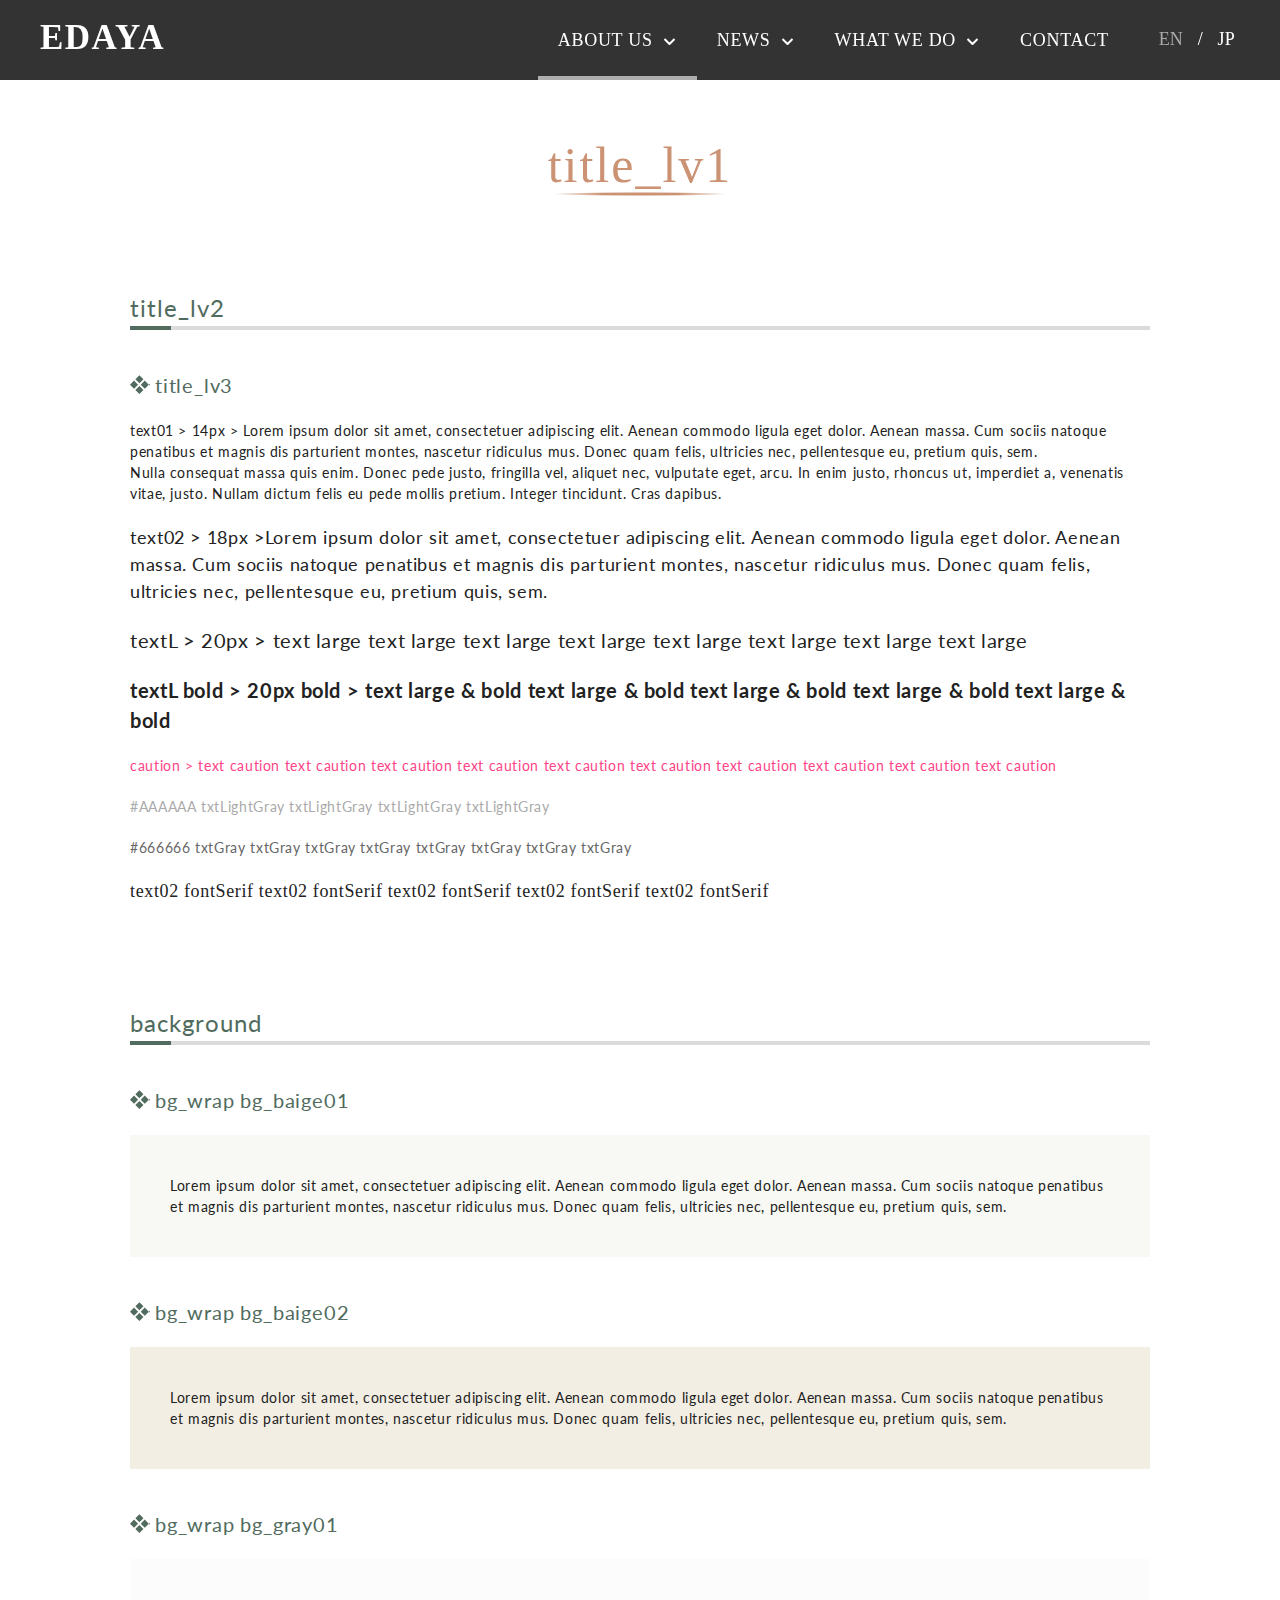
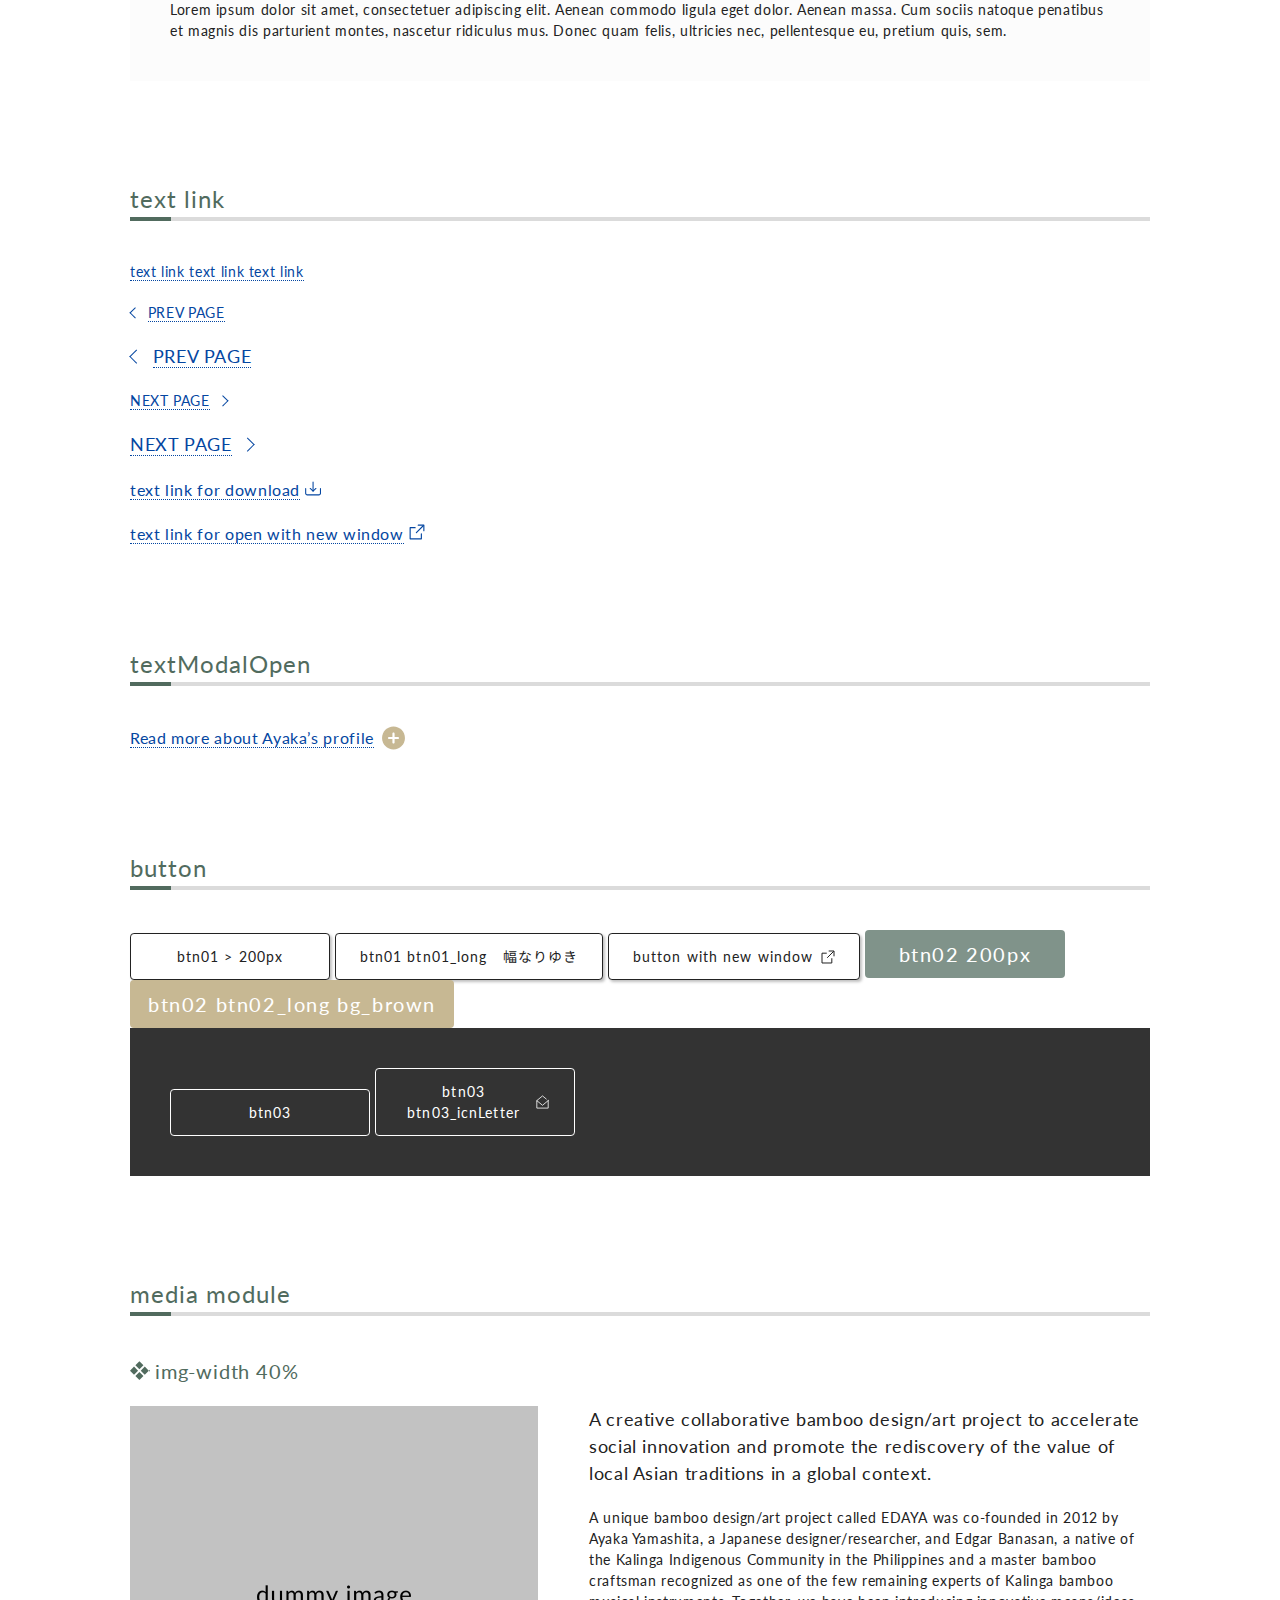
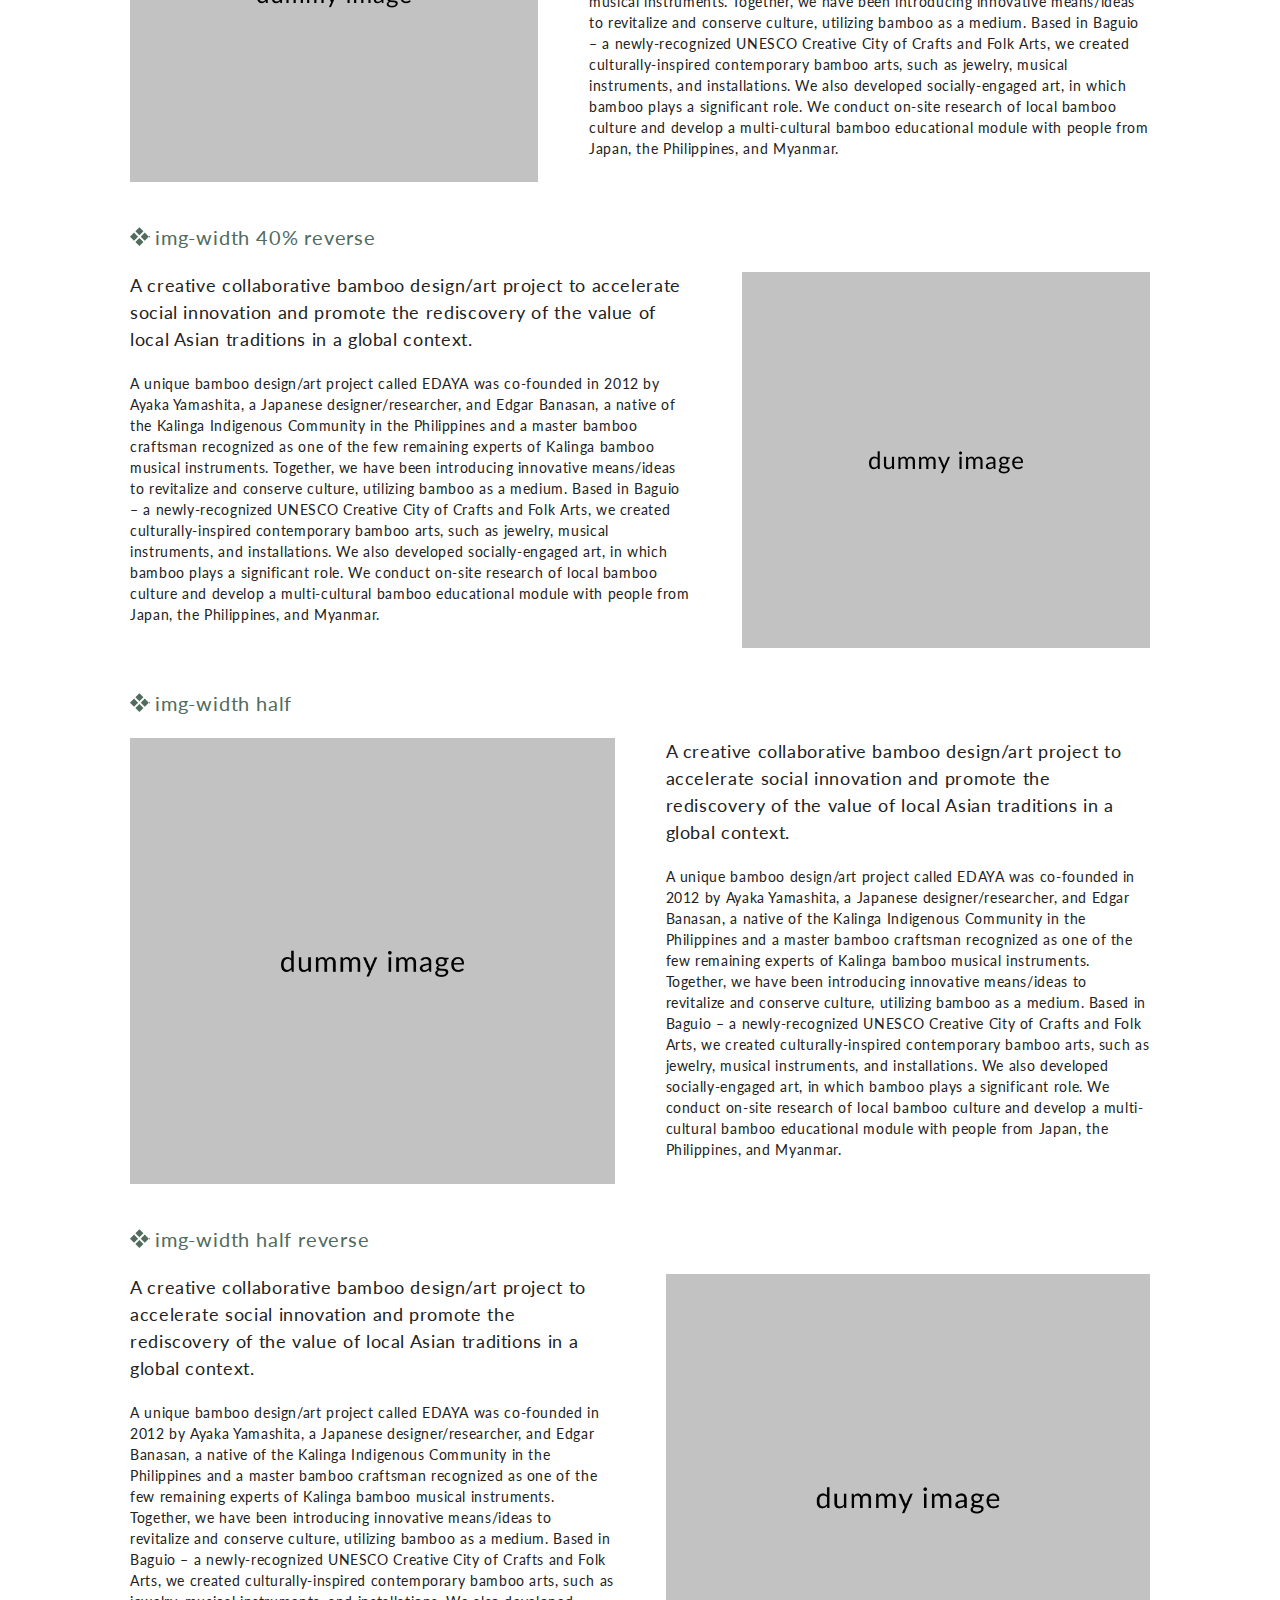
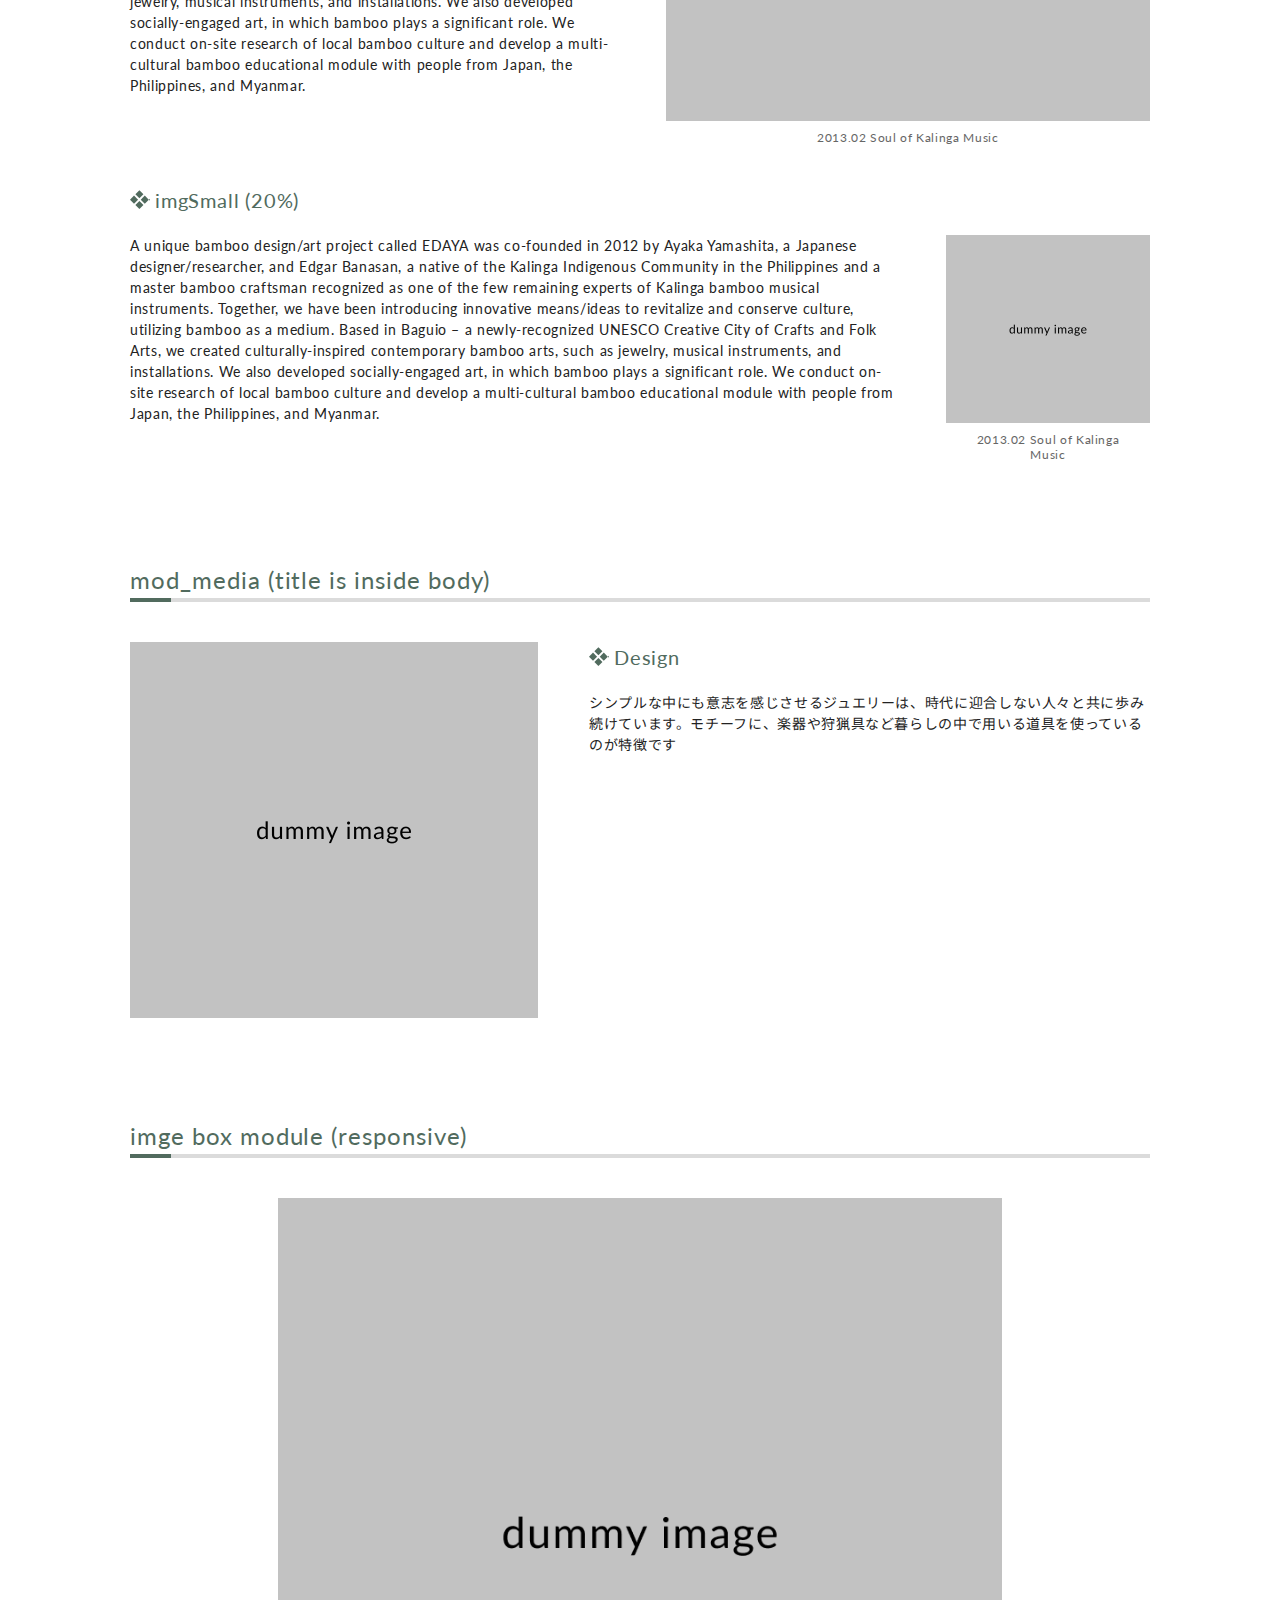
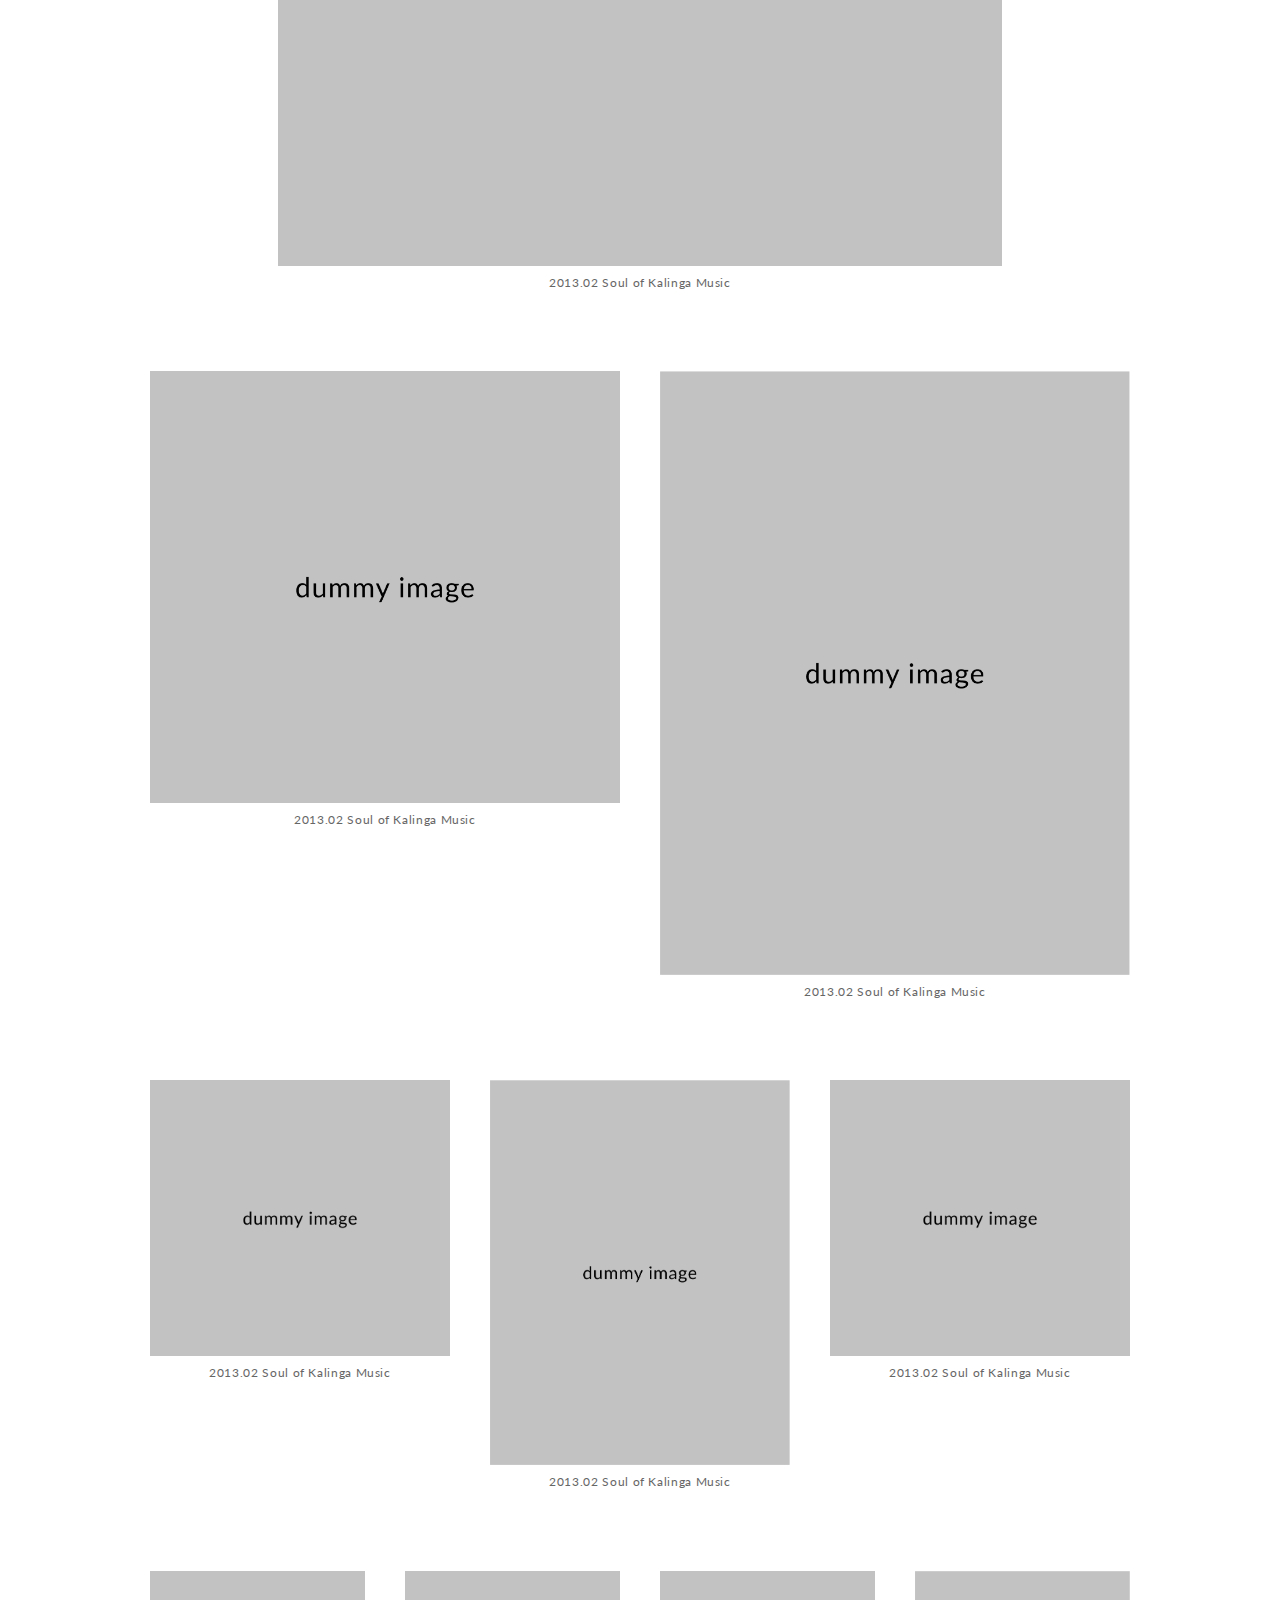
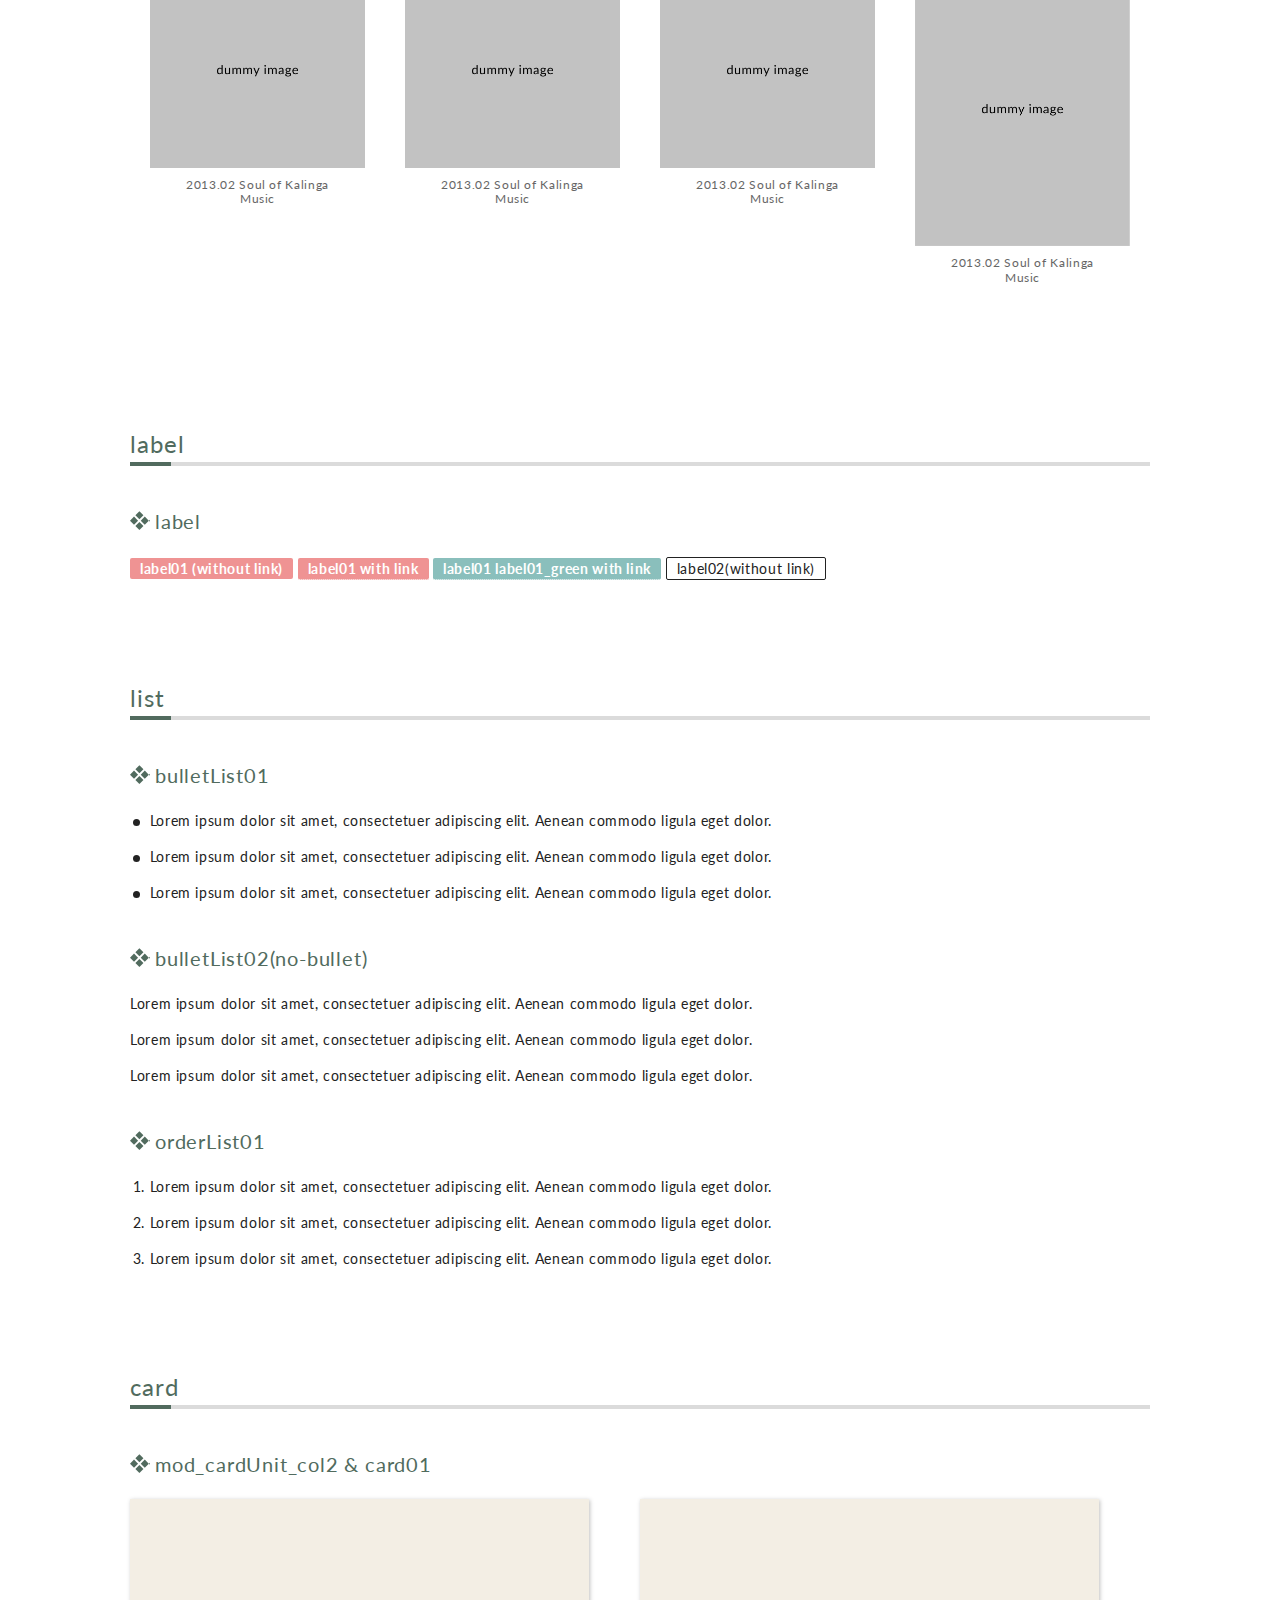
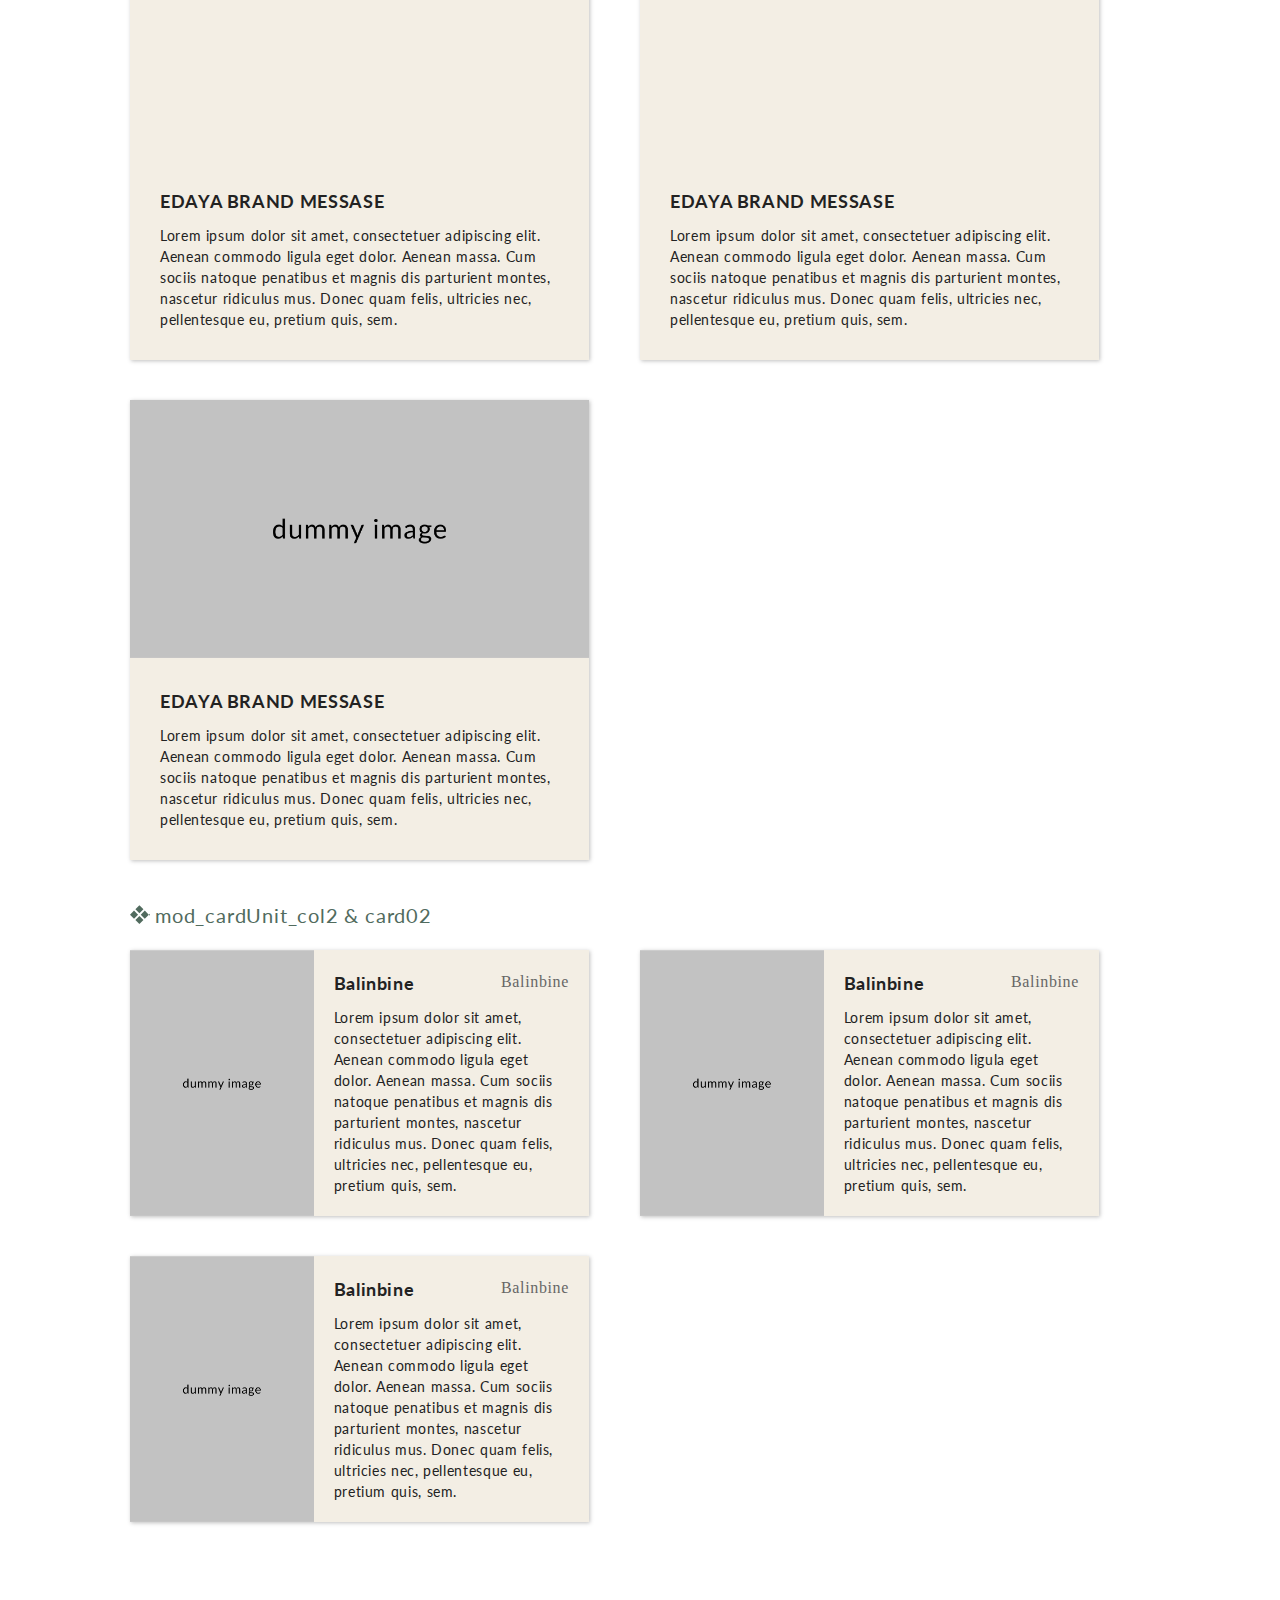
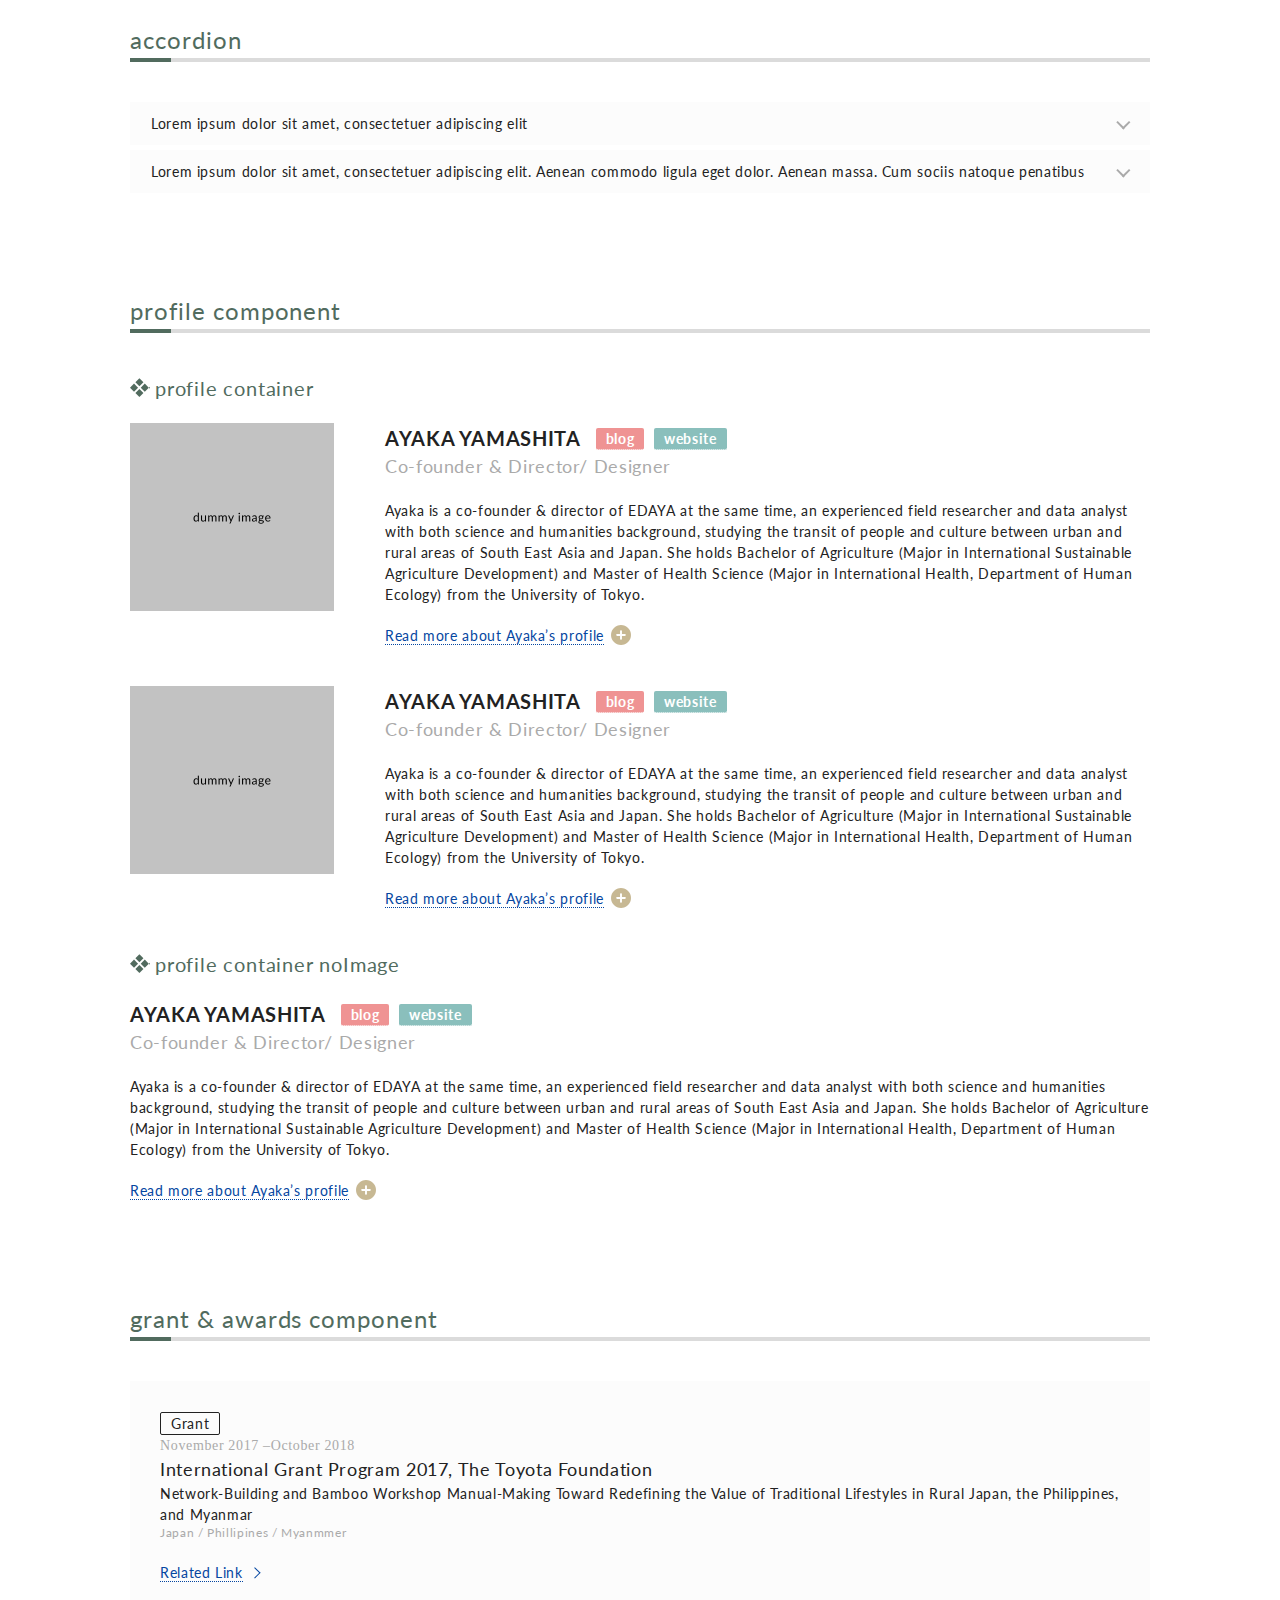
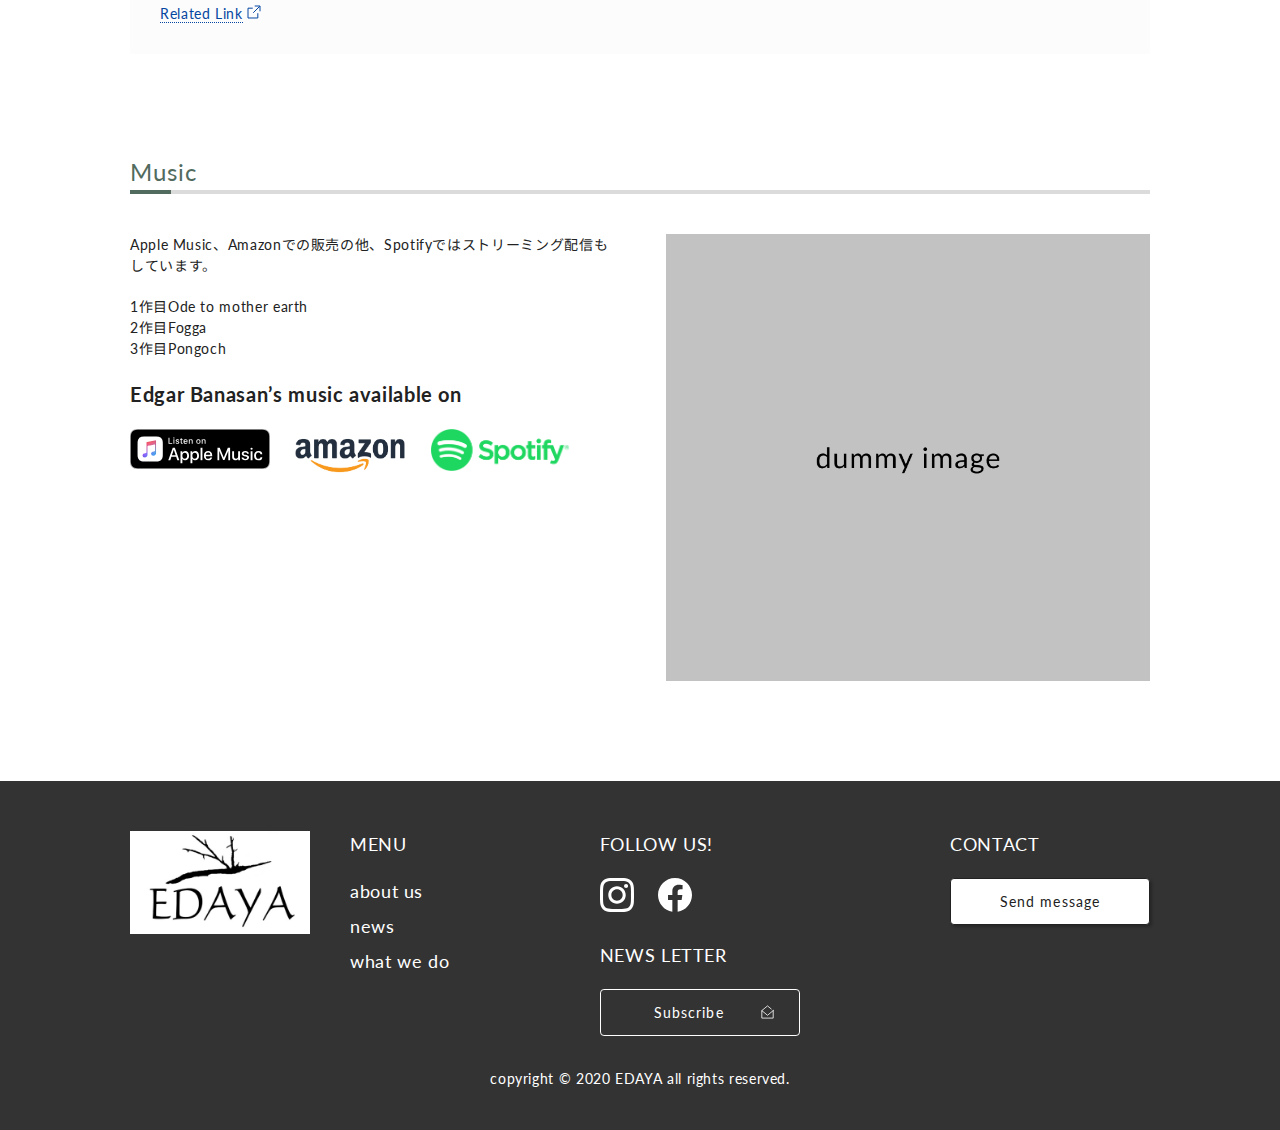
<file: index.html>
<!DOCTYPE html>
<html lang="en">

<head>
  <meta charset="UTF-8">
  <title>EDAYA</title>
  <meta name="description" content="">
  <meta name="viewport" content="width=device-width, initial-scale=1">
  <link rel="stylesheet" href="style.css">
  <link href="https://fonts.googleapis.com/css2?family=Gentium+Basic:wght@400;700&family=Lato:ital,wght@0,400;0,700;1,400;1,700&family=Noto+Sans+JP:wght@400;700&display=swap" rel="stylesheet">
  <script src="https://ajax.googleapis.com/ajax/libs/jquery/3.5.1/jquery.min.js"></script>
</head>

<body>

  <header class="ly_header">
<!--jsでactive付与-->
    <div class="ly_header_inner">
      <div class="headerLogo"><a href="/">EDAYA</a></div>
      <nav class="headerMenu">
        <ul class="globalNav">
          <li>
            <a href="" class="active">ABOUT US<span class="icon_down"></span></a>
            <div class="secondary_nav">
              <ul class="secondary_nav_inner">
                <li><a href="">ABOUT EDAYA</a></li>
                <li><a href="">HISTORY</a></li>
                <li><a href="">WORKSHOP IN BAGUIO</a></li>
                <li><a href="">OUR TEAM</a></li>
              </ul>
            </div>
           </li>

          <li>
            <a href="">NEWS<span class="icon_down"></span></a>
            <div class="secondary_nav">
              <ul class="secondary_nav_inner">
                <li><a href="">NEWS</a></li>
                <li><a href="">GRANTS & AWARTDS</a></li>
                <li><a href="">MEDIA</a></li>
              </ul>
            </div>
          </li>

          <li>
            <a href="">WHAT WE DO<span class="icon_down"></span></a>
            <div class="secondary_nav">
              <ul class="secondary_nav_inner">
                <li><a href="">JEWERY</a></li>
                <li><a href="">WORKSHOPS</a></li>
                <li><a href="">RESEARCH</a></li>
                <li><a href="">RESEARCH</a></li>
                <li><a href="">EDUCATION</a></li>
                <li><a href="">MUSIC</a></li>
                <li><a href="">TOURS</a></li>
              </ul>
            </div>
          </li>
          <li><a href="">CONTACT</a></li>
        </ul>
        <ul class="nav_lang">
          <li class="current nav_lang_en">EN</li>
          <li>/</li>
          <li><a href="">JP</a></li>
        </ul>
        <div class="icon-hamburger"><span></span></div>
      </nav>
    </div>
    <!-- /.ly_header_inner -->
  </header><!-- /.ly_header -->

  <div class="ly_container">
    <h1 class="title_lv1">title_lv1</h1>
    <h2 class="title_lv2">title_lv2</h2>
    <h3 class="title_lv3">title_lv3</h3>
    <p class="text01">text01 > 14px > Lorem ipsum dolor sit amet, consectetuer adipiscing elit. Aenean commodo ligula eget dolor. Aenean massa. Cum sociis natoque penatibus et magnis dis parturient montes, nascetur ridiculus mus. Donec quam felis, ultricies nec, pellentesque eu, pretium quis, sem.<br>Nulla consequat massa quis enim. Donec pede justo, fringilla vel, aliquet nec, vulputate eget, arcu. In enim justo, rhoncus ut, imperdiet a, venenatis vitae, justo. Nullam dictum felis eu pede mollis pretium. Integer tincidunt. Cras dapibus.</p>
    <p class="text02">text02 > 18px >Lorem ipsum dolor sit amet, consectetuer adipiscing elit. Aenean commodo ligula eget dolor. Aenean massa. Cum sociis natoque penatibus et magnis dis parturient montes, nascetur ridiculus mus. Donec quam felis, ultricies nec, pellentesque eu, pretium quis, sem.</p>
    <p class="textL">textL > 20px > text large text large text large text large text large text large text large text large </p>
    <p class="textL bold">textL bold > 20px bold > text large & bold text large & bold text large & bold text large & bold text large & bold </p>
    <p class="text01 caution">caution > text caution text caution text caution text caution text caution text caution text caution text caution text caution text caution </p>
    <p class="text01 txtLigthtGray">#AAAAAA txtLightGray txtLightGray txtLightGray txtLightGray</p>
    <p class="text01 txtGray">#666666 txtGray txtGray txtGray txtGray txtGray txtGray txtGray txtGray </p>
    <p class="text02 fontSerif">text02 fontSerif text02 fontSerif text02 fontSerif text02 fontSerif text02 fontSerif </p>
    
    <h2 class="title_lv2">background</h2>
    <h3 class="title_lv3">bg_wrap bg_baige01</h3>
    <div class="bg_wrap bg_baige01">
      <p class="text01">Lorem ipsum dolor sit amet, consectetuer adipiscing elit. Aenean commodo ligula eget dolor. Aenean massa. Cum sociis natoque penatibus et magnis dis parturient montes, nascetur ridiculus mus. Donec quam felis, ultricies nec, pellentesque eu, pretium quis, sem.</p>
    </div>
    <h3 class="title_lv3">bg_wrap bg_baige02</h3>
    <div class="bg_wrap bg_baige02">
      <p class="text01">Lorem ipsum dolor sit amet, consectetuer adipiscing elit. Aenean commodo ligula eget dolor. Aenean massa. Cum sociis natoque penatibus et magnis dis parturient montes, nascetur ridiculus mus. Donec quam felis, ultricies nec, pellentesque eu, pretium quis, sem.</p>
    </div>
    <h3 class="title_lv3">bg_wrap bg_gray01</h3>
    <div class="bg_wrap bg_gray01">
      <p class="text01">Lorem ipsum dolor sit amet, consectetuer adipiscing elit. Aenean commodo ligula eget dolor. Aenean massa. Cum sociis natoque penatibus et magnis dis parturient montes, nascetur ridiculus mus. Donec quam felis, ultricies nec, pellentesque eu, pretium quis, sem.</p>
    </div>

    <h2 class="title_lv2">text link</h2>
    <p class="text01"><a href="">text link text link text link</a></p>
    <p class="text01"><span class="textChevLeft"><a href="">PREV PAGE</a></span></p>
    <p class="text02"><span class="textChevLeft"><a href="">PREV PAGE</a></span></p>
    <p class="text01"><span class="textChevRight"><a href="">NEXT PAGE</a></span></p>
    <p class="text02"><span class="textChevRight"><a href="">NEXT PAGE</a></span></p>
    <p class="textIcnRight download"><a href="">text link for download</a></p>
    <p class="textIcnRight window"><a href="">text link for open with new window</a></p>

    <h2 class="title_lv2">textModalOpen</h2>
    <p class="textModalOpen"><a href="" class="js_modal_btn"><span>Read more about Ayaka’s profile</span><span class="IcnModalOpen"></span></a></p>

    <!--modal start--->
    <div class="mod_modal_wrapper">
      <div class="mod_modal_overlay js_modal__close"></div>
      <div class="mod_modal_content">
        <a href="" class="modal_close_btn js_modal__close"></a>
        <p class="title_lv3" style="padding-right: 45px;">Ayaka Yamashita's profile</p>
        <p class="text01">EDAYA共同創業者
          1985年福岡生まれ。ロータリー青少年交換のプログラムにて、15歳の時にカナダに1年間留学。東京大学農学部国際開発農学専修、東京大学大学院医学系研究科国際保健学専攻修士課程を卒業。卒業後の2012年、エドガー・バナサン氏とEDAYAを設立。<br>
          フィリピン山岳少数民族カリンガの無形文化に着想を得たバンブージュエリーのブランド（一般社団法人ソーシャルプロダクツ普及推進協会主催ソーシャルプロダクツアワード2016受賞）を展開。併せて、人類学的視点に基づく調査資料や竹のインスタレーションの発表も融合させた独創的な展覧会を、六本木や銀座、フィリピンで実施し、成功に導いた。調査に関しては、財団せせらぎからの助成や、国立研究開発法人産業技術総合研究所とのプロジェクトなどの実績もある。</p>
        <p class="alC"><a href="" class="btn02 bg_brown js_modal__close">CLOSE</a></p>
      </div>
    </div><!--mod_modal_wrapper-->
    <!--modal end--->
    
    <h2 class="title_lv2">button</h2>
    <div>
      <a href="" class="btn01">btn01 > 200px</a>
      <a href="" class="btn01 btn01_long">btn01 btn01_long　幅なりゆき</a>
      <a href="" class="btn01 btn01_long btn01_icnWindow">button with new window</a>
      <a href="" class="btn02">btn02 200px</a>
      <a href="" class="btn02 btn02_long bg_brown">btn02 btn02_long bg_brown</a>
    </div>
    
    <div class="bg_wrap" style="background-color: #333;">
      <a href="" class="btn03">btn03</a>
      <a href="" class="btn03 btn03_icnLetter">btn03 btn03_icnLetter</a>
    </div>
    
    <h2 class="title_lv2">media module</h2>
    <h3 class="title_lv3">img-width 40%</h3>
    <div class="mod_media">
      <figure class="mod_media_imgWrapper">
        <img src="img/img01_dummy.png" alt="">
      </figure>
      <div class="mod_media_body">
        <p class="text02">A creative collaborative bamboo design/art project to accelerate social innovation and promote the rediscovery of the value of local Asian traditions in a global context.</p>
        <p class="text01">A unique bamboo design/art project called EDAYA was co-founded in 2012 by Ayaka Yamashita, a Japanese designer/researcher, and Edgar Banasan, a native of the Kalinga Indigenous Community in the Philippines and a master bamboo craftsman recognized as one of the few remaining experts of Kalinga bamboo musical instruments. Together, we have been introducing innovative means/ideas to revitalize and conserve culture, utilizing bamboo as a medium. Based in Baguio – a newly-recognized UNESCO Creative City of Crafts and Folk Arts, we created culturally-inspired contemporary bamboo arts, such as jewelry, musical instruments, and installations. We also developed socially-engaged art, in which bamboo plays a significant role. We conduct on-site research of local bamboo culture and develop a multi-cultural bamboo educational module with people from Japan, the Philippines, and Myanmar.</p>
      </div>
    </div><!--/mod_media-->

    <h3 class="title_lv3">img-width 40% reverse</h3>
    <div class="mod_media mod_media_rev">
      <figure class="mod_media_imgWrapper">
        <img src="img/img01_dummy.png" alt="">
      </figure>
      <div class="mod_media_body">
        <p class="text02">A creative collaborative bamboo design/art project to accelerate social innovation and promote the rediscovery of the value of local Asian traditions in a global context.</p>
        <p class="text01">A unique bamboo design/art project called EDAYA was co-founded in 2012 by Ayaka Yamashita, a Japanese designer/researcher, and Edgar Banasan, a native of the Kalinga Indigenous Community in the Philippines and a master bamboo craftsman recognized as one of the few remaining experts of Kalinga bamboo musical instruments. Together, we have been introducing innovative means/ideas to revitalize and conserve culture, utilizing bamboo as a medium. Based in Baguio – a newly-recognized UNESCO Creative City of Crafts and Folk Arts, we created culturally-inspired contemporary bamboo arts, such as jewelry, musical instruments, and installations. We also developed socially-engaged art, in which bamboo plays a significant role. We conduct on-site research of local bamboo culture and develop a multi-cultural bamboo educational module with people from Japan, the Philippines, and Myanmar.</p>
      </div>
    </div><!--/mod_media_rev-->

    <h3 class="title_lv3">img-width half</h3>
    <div class="mod_halfMedia">
      <figure class="mod_halfMedia_imgWrapper">
        <img src="img/img01_dummy.png" alt="">
      </figure>
      <div class="mod_halfMedia_body">
        <p class="text02">A creative collaborative bamboo design/art project to accelerate social innovation and promote the rediscovery of the value of local Asian traditions in a global context.</p>
        <p class="text01">A unique bamboo design/art project called EDAYA was co-founded in 2012 by Ayaka Yamashita, a Japanese designer/researcher, and Edgar Banasan, a native of the Kalinga Indigenous Community in the Philippines and a master bamboo craftsman recognized as one of the few remaining experts of Kalinga bamboo musical instruments. Together, we have been introducing innovative means/ideas to revitalize and conserve culture, utilizing bamboo as a medium. Based in Baguio – a newly-recognized UNESCO Creative City of Crafts and Folk Arts, we created culturally-inspired contemporary bamboo arts, such as jewelry, musical instruments, and installations. We also developed socially-engaged art, in which bamboo plays a significant role. We conduct on-site research of local bamboo culture and develop a multi-cultural bamboo educational module with people from Japan, the Philippines, and Myanmar.</p>
      </div>
    </div><!--/mod_halfMedia-->

    <h3 class="title_lv3">img-width half reverse</h3>
    <div class="mod_halfMedia mod_halfMedia_rev">
      <figure class="mod_halfMedia_imgWrapper">
        <img src="img/img01_dummy.png" alt="">
        <p class="img_caption">2013.02 Soul of Kalinga Music</p>
      </figure>
      <div class="mod_halfMedia_body">
        <p class="text02">A creative collaborative bamboo design/art project to accelerate social innovation and promote the rediscovery of the value of local Asian traditions in a global context.</p>
        <p class="text01">A unique bamboo design/art project called EDAYA was co-founded in 2012 by Ayaka Yamashita, a Japanese designer/researcher, and Edgar Banasan, a native of the Kalinga Indigenous Community in the Philippines and a master bamboo craftsman recognized as one of the few remaining experts of Kalinga bamboo musical instruments. Together, we have been introducing innovative means/ideas to revitalize and conserve culture, utilizing bamboo as a medium. Based in Baguio – a newly-recognized UNESCO Creative City of Crafts and Folk Arts, we created culturally-inspired contemporary bamboo arts, such as jewelry, musical instruments, and installations. We also developed socially-engaged art, in which bamboo plays a significant role. We conduct on-site research of local bamboo culture and develop a multi-cultural bamboo educational module with people from Japan, the Philippines, and Myanmar.</p>
      </div>
    </div><!--/mod_halfMedia mod_halfMedia_rev-->

    <h3 class="title_lv3">imgSmall (20%)</h3>
    <div class="mod_media mod_media_rev">
      <figure class="mod_media_imgWrapper mod_media_imgSmall">
        <img src="img/img01_dummy.png" alt="">
        <p class="img_caption">2013.02 Soul of Kalinga Music</p>
      </figure>
      <div class="mod_media_body">
        <p class="text01">A unique bamboo design/art project called EDAYA was co-founded in 2012 by Ayaka Yamashita, a Japanese designer/researcher, and Edgar Banasan, a native of the Kalinga Indigenous Community in the Philippines and a master bamboo craftsman recognized as one of the few remaining experts of Kalinga bamboo musical instruments. Together, we have been introducing innovative means/ideas to revitalize and conserve culture, utilizing bamboo as a medium. Based in Baguio – a newly-recognized UNESCO Creative City of Crafts and Folk Arts, we created culturally-inspired contemporary bamboo arts, such as jewelry, musical instruments, and installations. We also developed socially-engaged art, in which bamboo plays a significant role. We conduct on-site research of local bamboo culture and develop a multi-cultural bamboo educational module with people from Japan, the Philippines, and Myanmar.</p>
      </div>
    </div><!--/mod_halfMedia mod_media_rev-->
    <h3 class="title_lv2">mod_media  (title is inside body)</h3>
    <div class="mod_media">
      <figure class="mod_media_imgWrapper">
        <img src="img/img01_dummy.png" alt="">
      </figure>
      <div class="mod_media_body">
        <h3 class="title_lv3">
          Design
        </h3>
        <p class="text01">シンプルな中にも意志を感じさせるジュエリーは、時代に迎合しない人々と共に歩み続けています。モチーフに、楽器や狩猟具など暮らしの中で用いる道具を使っているのが特徴です</p>
      </div>
    </div><!--/mod_media-->


    <h2 class="title_lv2">imge box module (responsive) </h2>
    
    <div class="mod_imageBox">
      <div class="mod_imageBox_item">
        <img src="img/img01_dummy.png" alt="">
        <p class="img_caption">2013.02 Soul of Kalinga Music</p>
      </div>
    </div><!--/mod_imageBox-->

    <div class="mod_imageBox">
      <div class="mod_imageBox_item">
        <img src="img/img01_dummy.png" alt="">
        <p class="img_caption">2013.02 Soul of Kalinga Music</p>
      </div>
      <div class="mod_imageBox_item">
        <img src="img/img02_dummy.png" alt="">
        <p class="img_caption">2013.02 Soul of Kalinga Music</p>
      </div>
    </div><!--/mod_imageBox-->

    <div class="mod_imageBox">
      <div class="mod_imageBox_item">
        <img src="img/img01_dummy.png" alt="">
        <p class="img_caption">2013.02 Soul of Kalinga Music</p>
      </div>
      <div class="mod_imageBox_item">
        <img src="img/img02_dummy.png" alt="">
        <p class="img_caption">2013.02 Soul of Kalinga Music</p>
      </div>
      <div class="mod_imageBox_item">
        <img src="img/img01_dummy.png" alt="">
        <p class="img_caption">2013.02 Soul of Kalinga Music</p>
      </div>
    </div><!--/mod_imageBox-->

    <div class="mod_imageBox">
      <div class="mod_imageBox_item">
        <img src="img/img01_dummy.png" alt="">
        <p class="img_caption">2013.02 Soul of Kalinga Music</p>
      </div>
      <div class="mod_imageBox_item">
        <img src="img/img01_dummy.png" alt="">
        <p class="img_caption">2013.02 Soul of Kalinga Music</p>
      </div>
      <div class="mod_imageBox_item">
        <img src="img/img01_dummy.png" alt="">
        <p class="img_caption">2013.02 Soul of Kalinga Music</p>
      </div>
      <div class="mod_imageBox_item">
        <img src="img/img02_dummy.png" alt="">
        <p class="img_caption">2013.02 Soul of Kalinga Music</p>
      </div>
    </div><!-- /.mod_imageBox -->

    <h2 class="title_lv2">label</h2>
    <h3 class="title_lv3">label</h3>
    <span class="label01">label01 (without link)</span>
    <a href="" class="label01">label01 with link</a>
    <a href="" class="label01 label01_green">label01 label01_green with link</a>
    <span class="label02">label02(without link)</span>

    <h2 class="title_lv2">list</h2>
    <h3 class="title_lv3">bulletList01</h3>
    <ul class="bulletList01 text01">
      <li>Lorem ipsum dolor sit amet, consectetuer adipiscing elit. Aenean commodo ligula eget dolor.</li>
      <li>Lorem ipsum dolor sit amet, consectetuer adipiscing elit. Aenean commodo ligula eget dolor.</li>
      <li>Lorem ipsum dolor sit amet, consectetuer adipiscing elit. Aenean commodo ligula eget dolor.</li>
    </ul>
    <h3 class="title_lv3">bulletList02(no-bullet)</h3>
    <ul class="bulletList02 text01">
      <li>Lorem ipsum dolor sit amet, consectetuer adipiscing elit. Aenean commodo ligula eget dolor.</li>
      <li>Lorem ipsum dolor sit amet, consectetuer adipiscing elit. Aenean commodo ligula eget dolor.</li>
      <li>Lorem ipsum dolor sit amet, consectetuer adipiscing elit. Aenean commodo ligula eget dolor.</li>
    </ul>
    <h3 class="title_lv3">orderList01</h3>
    <ol class="orderList01 text01">
      <li>Lorem ipsum dolor sit amet, consectetuer adipiscing elit. Aenean commodo ligula eget dolor.</li>
      <li>Lorem ipsum dolor sit amet, consectetuer adipiscing elit. Aenean commodo ligula eget dolor.</li>
      <li>Lorem ipsum dolor sit amet, consectetuer adipiscing elit. Aenean commodo ligula eget dolor.</li>
    </ol>
    
    <h2 class="title_lv2">card</h2>
    <h3 class="title_lv3">mod_cardUnit_col2 & card01 </h3>
    <div class="mod_cardUnit_col2">
      <div class="card card01">
        <figure class="card01_imgWrapper">
          <div class="movie_wrapper">
            <iframe width="560" height="315" src="https://www.youtube.com/embed/0COT-d3_gek" frameborder="0" allow="accelerometer; autoplay; encrypted-media; gyroscope; picture-in-picture" allowfullscreen></iframe>
          </div><!--/movie_wrapper-->
        </figure>
        <div class="card01_body">
          <h4 class="text02 bold">EDAYA BRAND MESSASE</h4>
          <p class="text01 mgt10">Lorem ipsum dolor sit amet, consectetuer adipiscing elit. Aenean commodo ligula eget dolor. Aenean massa. Cum sociis natoque penatibus et magnis dis parturient montes, nascetur ridiculus mus. Donec quam felis, ultricies nec, pellentesque eu, pretium quis, sem.</p>
        </div>
      </div><!--/card01-->
      <div class="card card01">
        <figure class="card01_imgWrapper">
          <div class="movie_wrapper">
            <iframe width="560" height="315" src="https://www.youtube.com/embed/-ChjSOU0mjc" frameborder="0" allow="accelerometer; autoplay; encrypted-media; gyroscope; picture-in-picture" allowfullscreen></iframe>
          </div><!--/movie_wrapper-->
        </figure>
        <div class="card01_body">
          <h4 class="text02 bold">EDAYA BRAND MESSASE</h4>
          <p class="text01 mgt10">Lorem ipsum dolor sit amet, consectetuer adipiscing elit. Aenean commodo ligula eget dolor. Aenean massa. Cum sociis natoque penatibus et magnis dis parturient montes, nascetur ridiculus mus. Donec quam felis, ultricies nec, pellentesque eu, pretium quis, sem.</p>
        </div>
      </div><!--/card01-->
      <div class="card card01">
        <figure class="card01_imgWrapper">
          <img src="img/img01_dummy.png" alt="">
        </figure>
        <div class="card01_body">
          <h4 class="text02 bold">EDAYA BRAND MESSASE</h4>
          <p class="text01 mgt10">Lorem ipsum dolor sit amet, consectetuer adipiscing elit. Aenean commodo ligula eget dolor. Aenean massa. Cum sociis natoque penatibus et magnis dis parturient montes, nascetur ridiculus mus. Donec quam felis, ultricies nec, pellentesque eu, pretium quis, sem.</p>
        </div>
      </div>
    </div>
    <h3 class="title_lv3">mod_cardUnit_col2 & card02 </h3>
    <div class="mod_cardUnit_col2">
      <div class="card card02">
        <figure class="card02_imgWrapper">
          <img src="img/img02_dummy.png" alt="">
        </figure>
        <div class="card02_body">
          <h4 class="text02 bold"> Balinbine</h4>
          <span class="card02_subtxt fontSerif txtGray">Balinbine</span>
          <p class="text01 mgt10">Lorem ipsum dolor sit amet, consectetuer adipiscing elit. Aenean commodo ligula eget dolor. Aenean massa. Cum sociis natoque penatibus et magnis dis parturient montes, nascetur ridiculus mus. Donec quam felis, ultricies nec, pellentesque eu, pretium quis, sem.</p>
        </div>
      </div><!--/card02-->
      <div class="card card02">
        <figure class="card02_imgWrapper">
          <img src="img/img02_dummy.png" alt="">
        </figure>
        <div class="card02_body">
          <h4 class="text02 bold"> Balinbine</h4>
          <span class="card02_subtxt fontSerif txtGray">Balinbine</span>
          <p class="text01 mgt10">Lorem ipsum dolor sit amet, consectetuer adipiscing elit. Aenean commodo ligula eget dolor. Aenean massa. Cum sociis natoque penatibus et magnis dis parturient montes, nascetur ridiculus mus. Donec quam felis, ultricies nec, pellentesque eu, pretium quis, sem.</p>
        </div>
      </div><!--/card02-->
      <div class="card card02">
        <figure class="card02_imgWrapper">
          <img src="img/img02_dummy.png" alt="">
        </figure>
        <div class="card02_body">
          <h4 class="text02 bold"> Balinbine</h4>
          <span class="card02_subtxt fontSerif txtGray">Balinbine</span>
          <p class="text01 mgt10">Lorem ipsum dolor sit amet, consectetuer adipiscing elit. Aenean commodo ligula eget dolor. Aenean massa. Cum sociis natoque penatibus et magnis dis parturient montes, nascetur ridiculus mus. Donec quam felis, ultricies nec, pellentesque eu, pretium quis, sem.</p>
        </div>
      </div><!--/card02-->
    </div><!--/mod_cardUnit_col2-->

    <h2 class="title_lv2">accordion</h2>
    <dl class="accordion">
      <dt class="accordion_header">
        <p class="text01">Lorem ipsum dolor sit amet, consectetuer adipiscing elit</p>
      </dt>
      <dd class="accordion_body">
        <p class="text01">Lorem ipsum dolor sit amet, consectetuer adipiscing elit. Aenean commodo ligula eget dolor. Aenean massa. Cum sociis natoque penatibus et magnis dis parturient montes, nascetur ridiculus mus. Donec quam felis, ultricies nec, pellentesque eu, pretium quis, sem. </p>
      </dd>
    </dl><!--/accordion-->

    <dl class="accordion">
      <dt class="accordion_header">
        <p class="text01">Lorem ipsum dolor sit amet, consectetuer adipiscing elit. Aenean commodo ligula eget dolor. Aenean massa. Cum sociis natoque penatibus</p>
      </dt>
      <dd class="accordion_body">
        <div class="mod_media">
          <figure class="mod_media_imgWrapper">
            <img src="img/img01_dummy.png" alt="">
          </figure>
          <div class="mod_media_body">
            <p class="text01">A unique bamboo design/art project called EDAYA was co-founded in 2012 by Ayaka Yamashita, a Japanese designer/researcher, and Edgar Banasan, a native of the Kalinga Indigenous Community in the Philippines and a master bamboo craftsman recognized as one of the few remaining experts of Kalinga bamboo musical instruments. Together, we have been introducing innovative means/ideas to revitalize and conserve culture, utilizing bamboo as a medium. Based in Baguio – a newly-recognized UNESCO Creative City of Crafts and Folk Arts, we created culturally-inspired contemporary bamboo arts, such as jewelry, musical instruments, and installations. We also developed socially-engaged art, in which bamboo plays a significant role. We conduct on-site research of local bamboo culture and develop a multi-cultural bamboo educational module with people from Japan, the Philippines, and Myanmar.</p>
          </div>
        </div><!--/mod_media-->
      </dd>
    </dl><!--/accordion-->


    <h2 class="title_lv2">profile component</h2>
    <h3 class="title_lv3">profile container</h3>
    
    <div class="profile_container">
      <div class="profile_img">
        <img src="img/img01_dummy.png" alt="">
      </div>
      <div class="profile_header">
        <div class="profile_header_inner">
          <span class="textL bold profileName">AYAKA YAMASHITA</span>
          <ul class="profileTagWrap">
            <li class="profileTag"><a href="" class="label01">blog</a></li>
            <li class="profileTag"><a href="" class="label01 label01_green">website</a></li>
          </ul>
        </div>
        <div class="text02 txtLigthtGray profileRole">Co-founder & Director/ Designer</div>
      </div>
      <div class="profile_body">
        <p class="text01">Ayaka is a co-founder & director of EDAYA at the same time,  an experienced field researcher and data analyst with both science and humanities background, studying the transit of people and culture between urban and rural areas of South East Asia and Japan. She holds Bachelor of Agriculture (Major in International Sustainable Agriculture Development) and Master of Health Science (Major in International Health, Department of Human Ecology) from the University of Tokyo.</p>
        <p class="text01"><span class="textModalOpen"><a href="" class="js_modal_btn"><span>Read more about Ayaka’s profile</span><span class="IcnModalOpen"></span></a></span></p>
      </div>
      <!-- /.profile_body -->
    </div><!--/profile_container-->

    <div class="profile_container">
      <div class="profile_img">
        <img src="img/img01_dummy.png" alt="">
      </div>
      <div class="profile_header">
        <div class="profile_header_inner">
          <span class="textL bold profileName">AYAKA YAMASHITA</span>
          <ul class="profileTagWrap">
            <li class="profileTag"><a href="" class="label01">blog</a></li>
            <li class="profileTag"><a href="" class="label01 label01_green">website</a></li>
          </ul>
        </div>
        <div class="text02 txtLigthtGray profileRole">Co-founder & Director/ Designer</div>
      </div>
      <div class="profile_body">
        <p class="text01">Ayaka is a co-founder & director of EDAYA at the same time,  an experienced field researcher and data analyst with both science and humanities background, studying the transit of people and culture between urban and rural areas of South East Asia and Japan. She holds Bachelor of Agriculture (Major in International Sustainable Agriculture Development) and Master of Health Science (Major in International Health, Department of Human Ecology) from the University of Tokyo.</p>
        <p class="text01"><span class="textModalOpen"><a href="" class="js_modal_btn"><span>Read more about Ayaka’s profile</span><span class="IcnModalOpen"></span></a></span></p>
      </div>
      <!-- /.profile_body -->
    </div><!--/profile_container-->

    <h3 class="title_lv3">profile container noImage</h3>
    <div class="profile_container noImage">
      <!--<div class="profile_img">
        <img src="img/img01_dummy.png" alt="">
      </div>-->
      <div class="profile_header">
        <div class="profile_header_inner">
          <span class="textL bold profileName">AYAKA YAMASHITA</span>
          <ul class="profileTagWrap">
            <li class="profileTag"><a href="" class="label01">blog</a></li>
            <li class="profileTag"><a href="" class="label01 label01_green">website</a></li>
          </ul>
        </div>
        <div class="text02 txtLigthtGray profileRole">Co-founder & Director/ Designer</div>
      </div>
      <div class="profile_body">
        <p class="text01">Ayaka is a co-founder & director of EDAYA at the same time,  an experienced field researcher and data analyst with both science and humanities background, studying the transit of people and culture between urban and rural areas of South East Asia and Japan. She holds Bachelor of Agriculture (Major in International Sustainable Agriculture Development) and Master of Health Science (Major in International Health, Department of Human Ecology) from the University of Tokyo.</p>
        <p class="text01"><span class="textModalOpen"><a href="" class="js_modal_btn"><span>Read more about Ayaka’s profile</span><span class="IcnModalOpen"></span></a></span></p>
      </div>
      <!-- /.profile_body -->
    </div><!--/profile_container-->
    
    <h2 class="title_lv2">grant & awards component</h2>
    <div class="bg_wrap bg_gray01 grant_wrapper">
      <p><span class="label02">Grant</span></p>
      <p class="text01 txtLigthtGray fontSerif">November 2017 –October 2018</p>
      <p class="text02">International Grant Program 2017, The Toyota Foundation</p>
      <p class="text01">Network-Building and Bamboo Workshop Manual-Making Toward Redefining the Value of Traditional Lifestyles in Rural Japan, the Philippines, and Myanmar</p>
      <p class="textS txtLigthtGray">Japan / Phillipines / Myanmmer</p>
      <p class="text01 mgt20"><span class="textChevRight"><a href="">Related Link</a></span></p>
      <p class="text01 mgt20"><span class="textIcnRight window"><a href="">Related Link</a></span></p>
    </div>
    <!-- /bg_wrap -->

    <h2 class="title_lv2">Music</h2>
    <div class="mod_halfMedia mod_halfMedia_rev">
      <figure class="mod_halfMedia_imgWrapper">
        <img src="img/img01_dummy.png" alt="">
      </figure>
      <div class="mod_halfMedia_body">
        <p class="text01">Apple Music、Amazonでの販売の他、Spotifyではストリーミング配信もしています。</p>
        <p class="text01">1作目Ode to mother earth<br>2作目Fogga<br>3作目Pongoch</p>
        <p class="textL bold">Edgar Banasan’s music available on</p>
        <div class="music_dl_wrapper">
          <a class="music_dl_icon" href="https://itunes.apple.com/jp/artist/edgar-balansi-banasan/1426192503" target="_blank"><img src="img_common/logo/US-UK_Apple_Music_Badge_RGB.svg" alt="Apple music"></a>
          <a class="music_dl_icon" href="https://www.amazon.com/s?k=Edgar+Balansi+Banasan&i=digital-music&search-type=ss&ref=ntt_srch_drd_B07GF5WQ79" target="_blank"><img src="img_common/logo/Amazon-logo-RGB.png" alt="Amazon"></a>
          <a class="music_dl_icon" href="https://open.spotify.com/artist/1pzE2txotjwHqQ4MDE2ax3?si=ZNLxjOMBQt6BLa8VhL5C8w" target="_blank"><img src="img_common/logo/Spotify_Logo_RGB_Green.png" alt="spotify"></a>
        </div>
      </div>
    </div><!--/mod_halfMedia mod_halfMedia_rev-->

  </div><!--/ly_container-->


  <footer>
    <div class="ly_footer">
      <div class="ly_footer_inner">
        <div class="footer_logo">
          <img src="img_common/logo/logo_edaya.png" alt="EDAYA">
        </div>
        <div class="footer_contents">
          <div class="footer_menu">
            <p class="text02">MENU</p>
            <ul class="footer_list text02">
              <li><a href="">about us</a></li>
              <li><a href="">news</a></li>
              <li><a href="">what we do</a></li>
            </ul>
          </div>
          <div class="footer_menu">
            <p class="text02">FOLLOW US!</p>
            <ul class="footer_follow">
              <li><a href=""><img src="img_common/logo/instagram_white.svg" alt="instagram"></a></li>
              <li><a href=""><img src="img_common/logo/facebook_white.svg" alt="facebook"></a></li>
            </ul>
            <p class="text02 mgt30">NEWS LETTER</p>
            <p class="text01">
              <a href="" class="btn03 btn03_icnLetter">Subscribe</a>
            </p>
          </div>
          <div class="footer_menu">
            <p class="text02">CONTACT</p>
            <p class="text01">
              <a href="" class="btn01">Send message</a>
            </p>
          </div>
        </div><!--/.footer contents-->
      </div><!-- /.ly_footer_inner -->
      <div class="ly_copyright">
        <small class="text01">copyright &copy; 2020 EDAYA all rights reserved.</small>
      </div><!-- /.ly_footer_inner -->
    </div><!-- /.ly_footer -->
  </footer>
  
  
  
  
  <script src="js/common.js"></script>
</body>

</html>
</file>
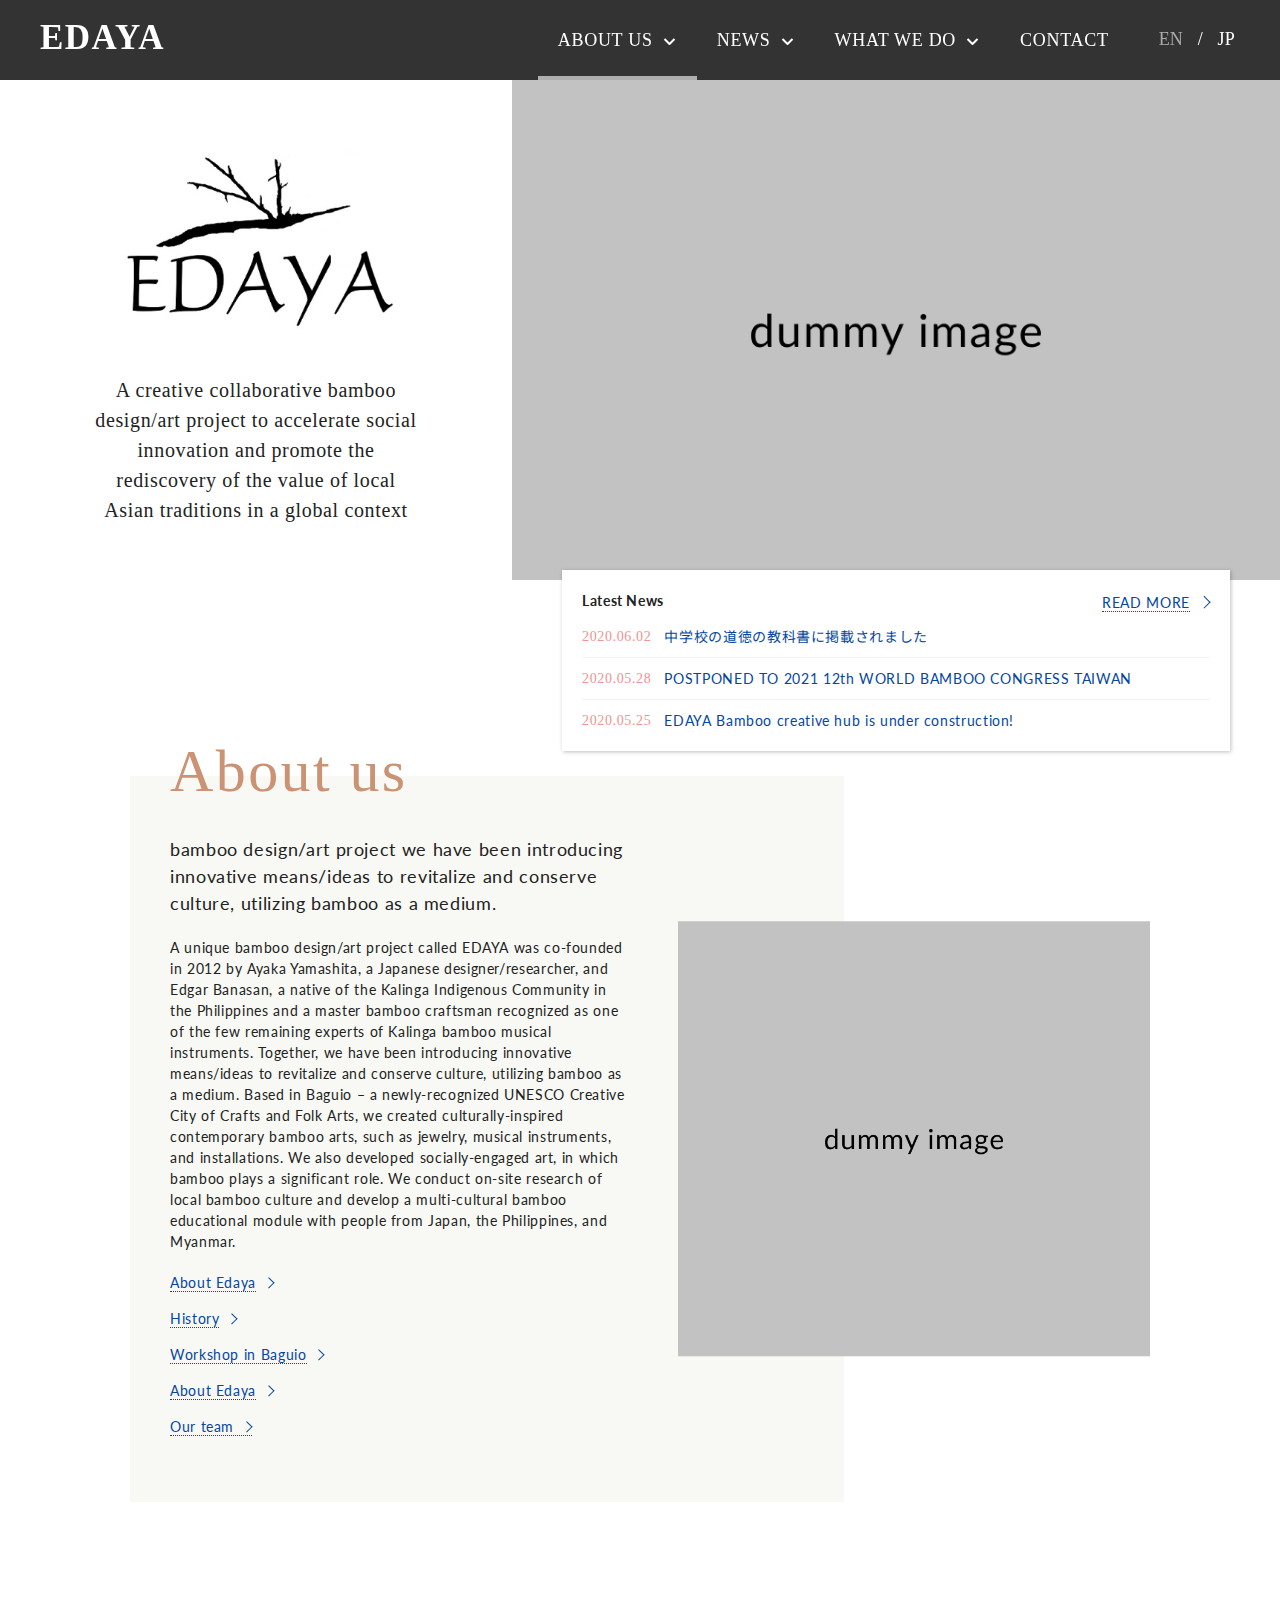
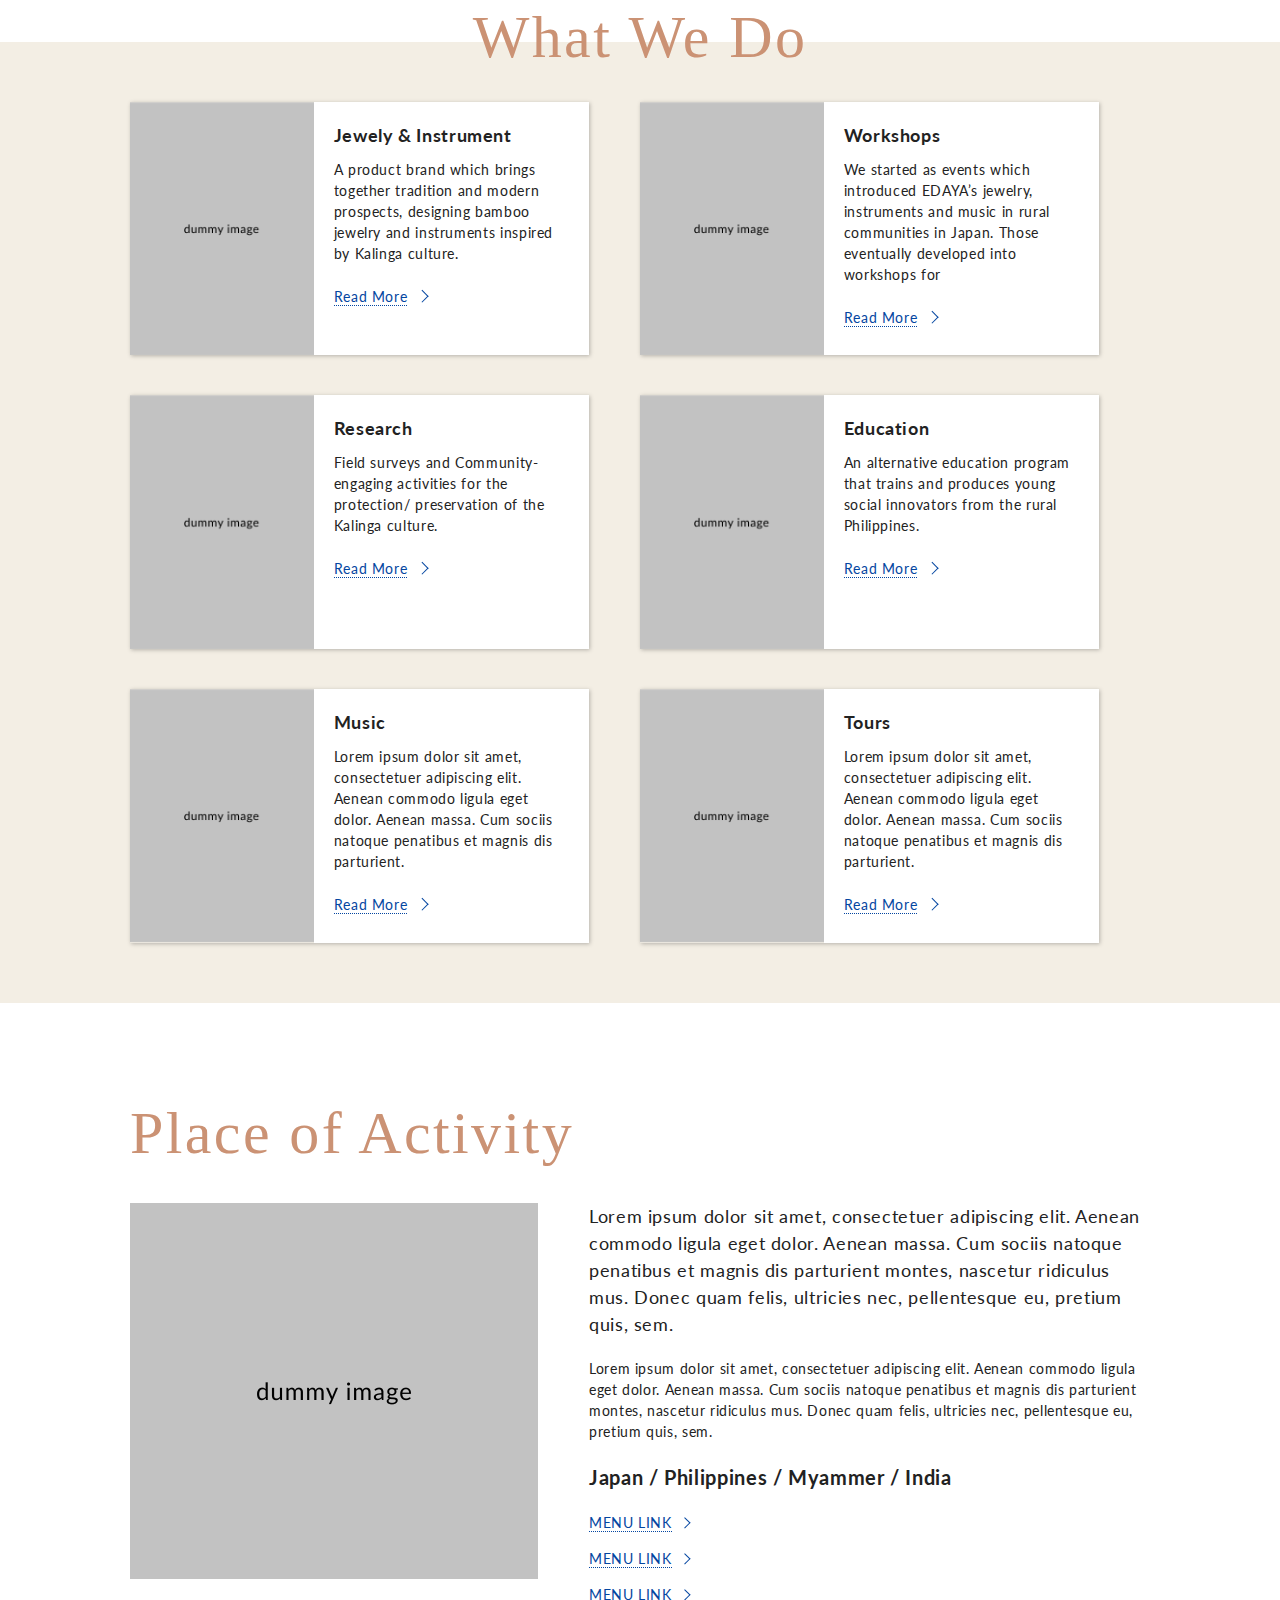
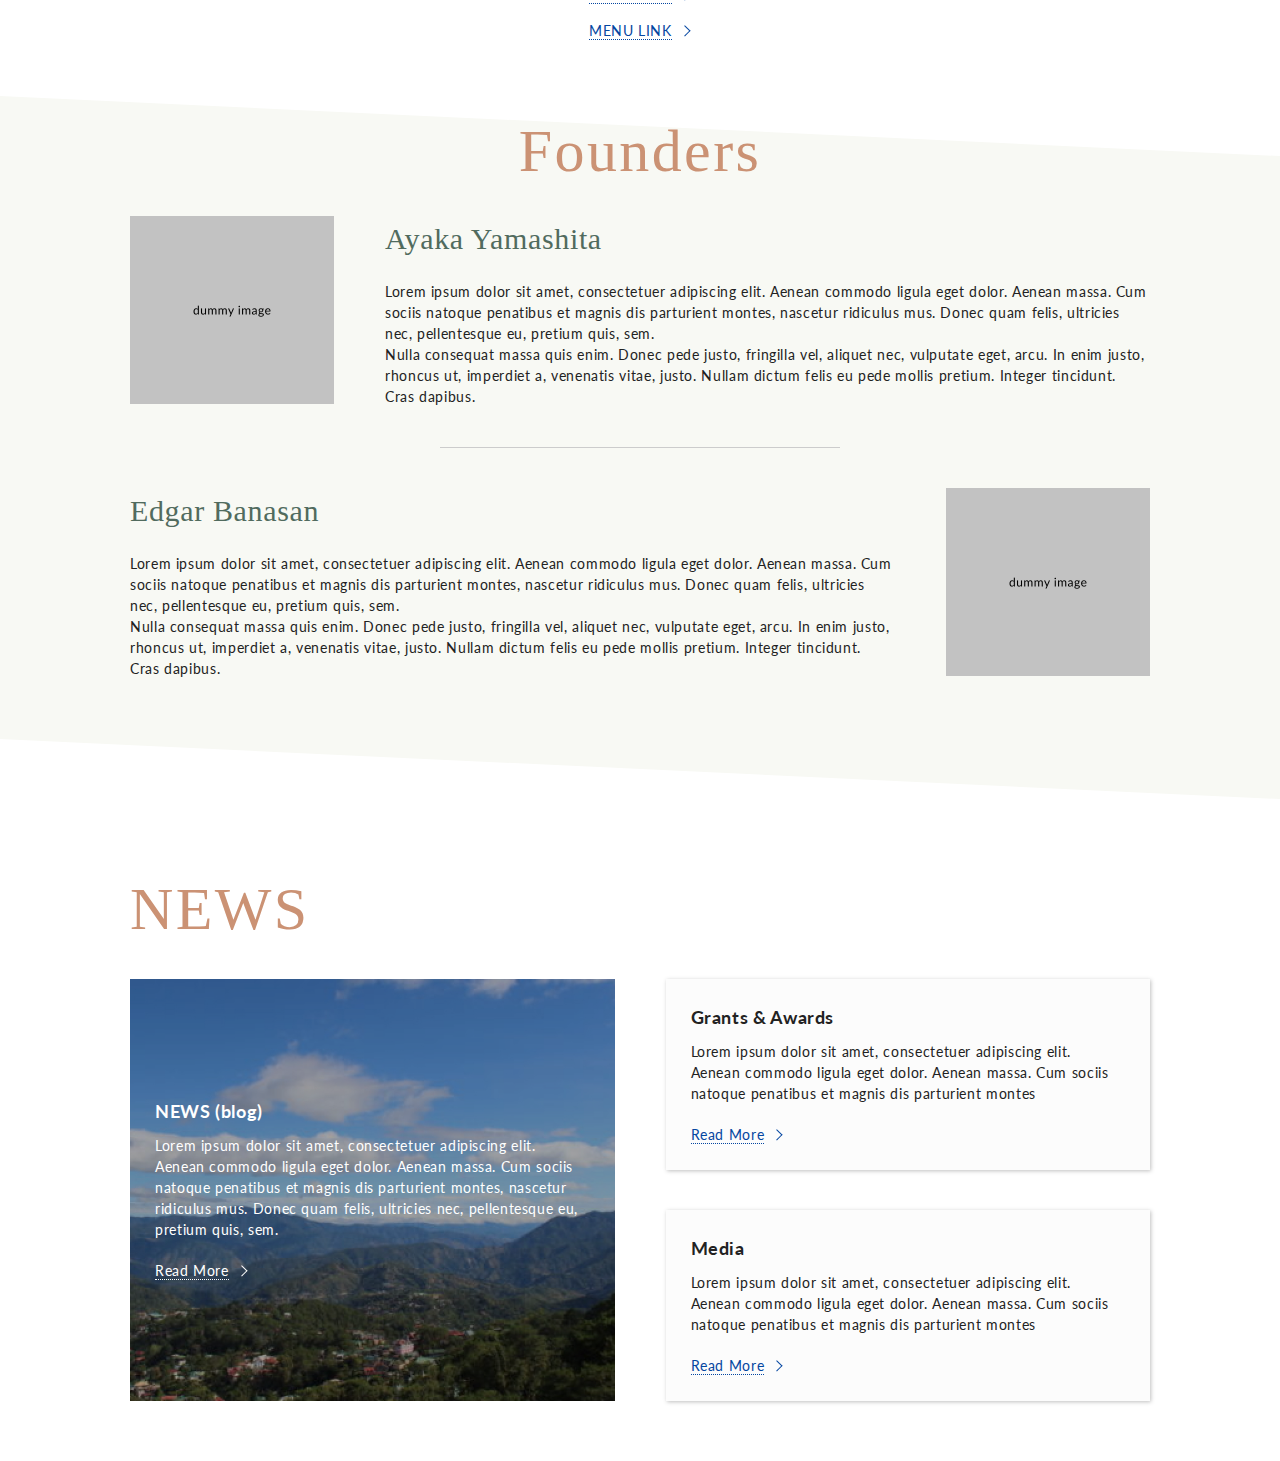
<file: top.html>
<!DOCTYPE html>
<html lang="en">
  <head>
    <meta charset="UTF-8">
    <title>EDAYA TOP</title>
    <meta name="description" content="">
    <meta name="viewport" content="width=device-width, initial-scale=1">
    <link rel="stylesheet" href="style.css">
    <link rel="stylesheet" href="top.css">
    <link href="https://fonts.googleapis.com/css2?family=Gentium+Basic:wght@400;700&family=Lato:ital,wght@0,400;0,700;1,400;1,700&family=Noto+Sans+JP:wght@400;700&display=swap" rel="stylesheet">
    <script src="https://ajax.googleapis.com/ajax/libs/jquery/3.5.1/jquery.min.js"></script>
  </head>


  <body>
    <header class="ly_header">
      <!--jsでactive付与-->
      <div class="ly_header_inner">
        <div class="headerLogo"><a href="/">EDAYA</a></div>
        <nav class="headerMenu">
          <ul class="globalNav">
            <li>
              <a href="" class="active">ABOUT US<span class="icon_down"></span></a>
              <div class="secondary_nav">
                <ul class="secondary_nav_inner">
                  <li><a href="">ABOUT EDAYA</a></li>
                  <li><a href="">HISTORY</a></li>
                  <li><a href="">WORKSHOP IN BAGUIO</a></li>
                  <li><a href="">OUR TEAM</a></li>
                </ul>
              </div>
            </li>

            <li>
              <a href="">NEWS<span class="icon_down"></span></a>
              <div class="secondary_nav">
                <ul class="secondary_nav_inner">
                  <li><a href="">NEWS</a></li>
                  <li><a href="">GRANTS & AWARTDS</a></li>
                  <li><a href="">MEDIA</a></li>
                </ul>
              </div>
            </li>

            <li>
              <a href="">WHAT WE DO<span class="icon_down"></span></a>
              <div class="secondary_nav">
                <ul class="secondary_nav_inner">
                  <li><a href="">JEWERY</a></li>
                  <li><a href="">WORKSHOPS</a></li>
                  <li><a href="">RESEARCH</a></li>
                  <li><a href="">RESEARCH</a></li>
                  <li><a href="">EDUCATION</a></li>
                  <li><a href="">MUSIC</a></li>
                  <li><a href="">TOURS</a></li>
                </ul>
              </div>
            </li>
            <li><a href="">CONTACT</a></li>
          </ul>
          <ul class="nav_lang">
            <li class="current nav_lang_en">EN</li>
            <li>/</li>
            <li><a href="">JP</a></li>
          </ul>
          <div class="icon-hamburger"><span></span></div>
        </nav>
      </div>
      <!-- /.ly_header_inner -->
    </header><!-- /.ly_header -->
    
    <div class="ly_cover clearfix">
      <div class="ly_cover_left">
        <img class="cover_logo" src="img_common/logo/logo_edaya.png" alt="">
        <p class="ly_cover_txt textL fontSerif">A creative collaborative bamboo design/art project to accelerate social innovation and promote the rediscovery of the value of local Asian traditions in a global context</p>
      </div>
      <div class="ly_cover_right">
        <img src="img/img01_dummy.png" alt="">
      </div>
    </div><!--/ly_cover-->
    
    
    <div class="mod_postList">
      <div class="postList_header">
        <h2 class="postList_title text01 bold">Latest News</h2>
        <span class="textChevRight readmoreLink"><a href="" class="text01">READ MORE</a></span>
      </div>
      <ul class="postList text01">
        <li class="postList_item">
         <a href="">
           <span class="postList_date">2020.06.02</span>
           <span class="postList_title">中学校の道徳の教科書に掲載されました</span>
         </a>
        </li>
        <li class="postList_item">
          <a href="">
            <span class="postList_date">2020.05.28</span>
            <span class="postList_title">POSTPONED TO 2021 12th WORLD BAMBOO CONGRESS TAIWAN</span>
          </a>
        </li>
        <li class="postList_item">
          <a href="">
            <span class="postList_date">2020.05.25</span>
            <span class="postList_title">EDAYA Bamboo creative hub is under construction!</span>
          </a>
        </li>
      </ul>
    </div><!--/mod_postList-->
    
    <div class="ly_container ly_container_top">
      <div class="top_about_wrap bg_wrap bg_baige01">
        <h2 class="title_top title_top_about">About us</h2>
        <div class="text_aboutUs">
          <p class="text02">bamboo design/art project  we have been introducing innovative means/ideas to revitalize and conserve culture, utilizing bamboo as a medium.</p>
          <p class="text01">A unique bamboo design/art project called EDAYA was co-founded in 2012 by Ayaka Yamashita, a Japanese designer/researcher, and Edgar Banasan, a native of the Kalinga Indigenous Community in the Philippines and a master bamboo craftsman recognized as one of the few remaining experts of Kalinga bamboo musical instruments. Together, we have been introducing innovative means/ideas to revitalize and conserve culture, utilizing bamboo as a medium. Based in Baguio – a newly-recognized UNESCO Creative City of Crafts and Folk Arts, we created culturally-inspired contemporary bamboo arts, such as jewelry, musical instruments, and installations. We also developed socially-engaged art, in which bamboo plays a significant role. We conduct on-site research of local bamboo culture and develop a multi-cultural bamboo educational module with people from Japan, the Philippines, and Myanmar.</p>
          <ul class="bulletList02 text01 mgt20">
            <li><span class="textChevRight"><a href="">About Edaya</a></span></li>
            <li><span class="textChevRight"><a href="">History</a></span></li>
            <li><span class="textChevRight"><a href="">Workshop in Baguio</a></span></li>
            <li><span class="textChevRight"><a href="">About Edaya</a></span></li>
            <li>
              <a href="" class="textChevRight">Our team</a>
            </li>
          </ul>
        </div>
        <!-- /.text_aboutUs -->
      </div>
      <div class="img_aboutUs">
        <img src="img/img01_dummy.png" alt="">
      </div>
    </div>
    <!-- /.ly_container -->
    
    <div class="whatWeDoWrap bg_wrap bg_baige02">
      <h2 class="title_top title_top_center">What We Do</h2>
      <div class="ly_container">
        <div class="mod_cardUnit_col2">
          <div class="card card02">
            <figure class="card02_imgWrapper">
              <img src="img/img02_dummy.png" alt="">
            </figure>
            <div class="card02_body bgWhite">
              <h4 class="text02 bold">Jewely & Instrument</h4>
              <p class="text01 mgt10">A product brand which brings together tradition and modern prospects, designing bamboo jewelry and instruments inspired by Kalinga culture.</p>
              <p><span class="textChevRight"><a href="" class="text01">Read More</a></span></p>
            </div>
          </div><!--/card02-->
          <div class="card card02">
            <figure class="card02_imgWrapper">
              <img src="img/img02_dummy.png" alt="">
            </figure>
            <div class="card02_body bgWhite">
              <h4 class="text02 bold">Workshops</h4>
              <p class="text01 mgt10">We started as events which introduced EDAYA’s jewelry, instruments and music in rural communities in Japan. Those eventually developed into workshops for </p>
              <p><span class="textChevRight"><a href="" class="text01">Read More</a></span></p>
            </div>
          </div><!--/card02-->
          <div class="card card02">
            <figure class="card02_imgWrapper">
              <img src="img/img02_dummy.png" alt="">
            </figure>
            <div class="card02_body bgWhite">
              <h4 class="text02 bold">Research</h4>
              <p class="text01 mgt10">Field surveys and Community-engaging activities for the protection/ preservation of the Kalinga culture.</p>
              <p><span class="textChevRight"><a href="" class="text01">Read More</a></span></p>
            </div>
          </div><!--/card02-->
          <div class="card card02">
            <figure class="card02_imgWrapper">
              <img src="img/img02_dummy.png" alt="">
            </figure>
            <div class="card02_body bgWhite">
              <h4 class="text02 bold">Education</h4>
              <p class="text01 mgt10">An alternative education program that trains and produces young social innovators from the rural Philippines.</p>
              <p><span class="textChevRight"><a href="" class="text01">Read More</a></span></p>
            </div>
          </div><!--/card02-->
          <div class="card card02">
            <figure class="card02_imgWrapper">
              <img src="img/img02_dummy.png" alt="">
            </figure>
            <div class="card02_body bgWhite">
              <h4 class="text02 bold">Music</h4>
              <p class="text01 mgt10">Lorem ipsum dolor sit amet, consectetuer adipiscing elit. Aenean commodo ligula eget dolor. Aenean massa. Cum sociis natoque penatibus et magnis dis parturient.</p>
              <p><span class="textChevRight"><a href="" class="text01">Read More</a></span></p>
            </div>
          </div><!--/card02-->
          <div class="card card02">
            <figure class="card02_imgWrapper">
              <img src="img/img02_dummy.png" alt="">
            </figure>
            <div class="card02_body bgWhite">
              <h4 class="text02 bold">Tours</h4>
              <p class="text01 mgt10">Lorem ipsum dolor sit amet, consectetuer adipiscing elit. Aenean commodo ligula eget dolor. Aenean massa. Cum sociis natoque penatibus et magnis dis parturient.</p>
              <p><span class="textChevRight"><a href="" class="text01">Read More</a></span></p>
            </div>
          </div><!--/card02-->
        </div><!--/mod_cardUnit_col2-->

      </div>
      <!-- /.ly_container -->
    </div><!--/whatWeDoWrap-->
    
    <div class="ly_container ly_container_location">
      <h2 class="title_top title_top_left">Place of Activity</h2>
      <div class="mod_media">
        <figure class="mod_media_imgWrapper">
          <img src="img/img01_dummy.png" alt="">
        </figure>
        <div class="mod_media_body">
          <p class="text02">Lorem ipsum dolor sit amet, consectetuer adipiscing elit. Aenean commodo ligula eget dolor. Aenean massa. Cum sociis natoque penatibus et magnis dis parturient montes, nascetur ridiculus mus. Donec quam felis, ultricies nec, pellentesque eu, pretium quis, sem. </p>
          <p class="text01">Lorem ipsum dolor sit amet, consectetuer adipiscing elit. Aenean commodo ligula eget dolor. Aenean massa. Cum sociis natoque penatibus et magnis dis parturient montes, nascetur ridiculus mus. Donec quam felis, ultricies nec, pellentesque eu, pretium quis, sem. </p>
          <p class="textL bold">Japan / Philippines / Myammer / India</p>
          <ul class="bulletList02 text01 mgt20">
            <li><span class="textChevRight"><a href="">MENU LINK</a></span></li>
            <li><span class="textChevRight"><a href="">MENU LINK</a></span></li>
            <li><span class="textChevRight"><a href="">MENU LINK</a></span></li>
            <li><span class="textChevRight"><a href="">MENU LINK</a></span></li>
          </ul>
        </div>
      </div><!--/mod_media-->
    </div>
    <!-- /.ly_container -->
    
    <div class="foundersWrap bg_wrap bg_baige01">
      <h2 class="title_top title_top_center">Founders</h2>
      <div class="ly_container">
        <div class="founders_container">
          <div class="founders_img">
            <img src="img/img01_dummy.png" alt="">
          </div>
          <div class="founders_body">
            <p class="founders_name fontSerif">Ayaka Yamashita</p>
            <p class="text01">Lorem ipsum dolor sit amet, consectetuer adipiscing elit. Aenean commodo ligula eget dolor. Aenean massa. Cum sociis natoque penatibus et magnis dis parturient montes, nascetur ridiculus mus. Donec quam felis, ultricies nec, pellentesque eu, pretium quis, sem.<br>Nulla consequat massa quis enim. Donec pede justo, fringilla vel, aliquet nec, vulputate eget, arcu. In enim justo, rhoncus ut, imperdiet a, venenatis vitae, justo. Nullam dictum felis eu pede mollis pretium. Integer tincidunt. Cras dapibus. </p>
          </div>
          <!-- /.founders_body -->
        </div><!--/founders_container-->
        <hr class="founders_hr">
        <div class="founders_container founders_container_rev">
          <div class="founders_img">
            <img src="img/img01_dummy.png" alt="">
          </div>
          <div class="founders_body">
            <p class="founders_name fontSerif">Edgar Banasan</p>
            <p class="text01">Lorem ipsum dolor sit amet, consectetuer adipiscing elit. Aenean commodo ligula eget dolor. Aenean massa. Cum sociis natoque penatibus et magnis dis parturient montes, nascetur ridiculus mus. Donec quam felis, ultricies nec, pellentesque eu, pretium quis, sem.<br>Nulla consequat massa quis enim. Donec pede justo, fringilla vel, aliquet nec, vulputate eget, arcu. In enim justo, rhoncus ut, imperdiet a, venenatis vitae, justo. Nullam dictum felis eu pede mollis pretium. Integer tincidunt. Cras dapibus. </p>
          </div>
          <!-- /.founders_body -->
        </div><!--/founders_container-->
      </div>
      <!-- /.ly_container -->
    </div><!--/.foundersWrap-->

    <div class="ly_container ly_container_news">
      <h2 class="title_top title_top_left">NEWS</h2>
      <div class="ly_container_news_inner">
        <div class="mod_leftBlock">
          <div class="mod_leftBlock_inner">
            <h3 class="text02 bold">NEWS (blog)</h3>
            <p class="text01 mgt10">Lorem ipsum dolor sit amet, consectetuer adipiscing elit. Aenean commodo ligula eget dolor. Aenean massa. Cum sociis natoque penatibus et magnis dis parturient montes, nascetur ridiculus mus. Donec quam felis, ultricies nec, pellentesque eu, pretium quis, sem.</p>
            <p class="text01"><span class="textChevRight"><a href="">Read More</a></span></p>
          </div>
        </div><!--/mod_leftBlock-->
        <div class="mod_rightBlock">
          <div class="bg_wrap bg_gray01 card">
            <h3 class="text02 bold">Grants & Awards</h3>
            <p class="text01 mgt10">Lorem ipsum dolor sit amet, consectetuer adipiscing elit. Aenean commodo ligula eget dolor. Aenean massa. Cum sociis natoque penatibus et magnis dis parturient montes</p>
            <p class="text01"><span class="textChevRight"><a href="">Read More</a></span></p>
          </div>
          <div class="bg_wrap bg_gray01 card">
            <h3 class="text02 bold">Media</h3>
            <p class="text01 mgt10">Lorem ipsum dolor sit amet, consectetuer adipiscing elit. Aenean commodo ligula eget dolor. Aenean massa. Cum sociis natoque penatibus et magnis dis parturient montes</p>
            <p class="text01"><span class="textChevRight"><a href="">Read More</a></span></p>
          </div>
        </div><!--/mod_rightBlock-->
      </div>
    </div><!--/ly_container-->
 
    <script src="js/common.js"></script>
    <script src="js/top.js"></script>
  </body>
</html>
</file>
<file: top.css>
/*******
Layout
******************************************/
.ly_container_top {
  margin-top: 0;
  margin-bottom: 0;
  padding-top: 0;
  padding-bottom: 0;
  position: relative;
}


/*******
Title
******************************************/

.title_top {
  font-family: 'Gentium Basic', serif;
  font-size: 60px;
  line-height: 1;
  letter-spacing: 0.04em;
  color: #CB9274;
}

.title_top_center {
  position: absolute;
  top: -35px;
  right: 0;
  left: 0;
  text-align: center;
}

.title_top_left {
  margin-bottom: 40px;
}

.title_top_about {
position: absolute;
top: -35px;
}


/*******
cover
******************************************/
.ly_cover {
  width: 100%;
  margin-top: 80px;
}
.ly_cover .ly_cover_left {
  width: 40%;
  float: left;
  padding: 70px 40px;
  text-align: center;
}
.ly_cover .ly_cover_left > * {
  max-width: 330px;
  margin-left: auto;
  margin-right: auto;
}
.ly_cover .ly_cover_left .cover_logo {
  width: 80%;
  margin-bottom: 36px;
}
.ly_cover .ly_cover_right {
  width: 60%;
  height: 500px;
  float: left;
}

.ly_cover .ly_cover_right img {
  width: 100%;
  height: 500px;
  -o-object-fit: cover;
  object-fit: cover;
}

@media screen and (max-width: 767px) {
  .ly_cover .ly_cover_left {
    width: 100%;
  }
  .ly_cover .ly_cover_right {
    width: 100%;
    height: auto;
  }
}

/*******
latest news
******************************************/

.mod_postList {
  width: calc(60vw - 100px);
  margin-right: 50px;
  margin-left: auto;
  z-index: 1;
  padding: 20px;
  background-color: #fff;
  -webkit-box-shadow: 1px 1px 4px rgba(0, 0, 0, 0.25);
  box-shadow: 1px 1px 4px rgba(0, 0, 0, 0.25);
  position: relative;
  top: -25px;
}
.postList_header {
  margin-bottom: 5px;
  position: relative;
}
.postList_header .readmoreLink {
  position: absolute;
  top:0;
  right: 0;
}

.postList_item {
  border-bottom: 1px solid #F2F2F2;
  padding-top: 10px;
  padding-bottom: 10px;
}
.postList_item:last-child {
  border-bottom: none;
  padding-bottom: 0;
}

.postList_item a {
  display: -webkit-box;
  display: -ms-flexbox;
  display: flex;
  border-bottom: none;
}


.postList_item .postList_date {
  margin-right: 13px;
  color: #EF9393;
  font-family: 'Gentium Basic', serif;
}

@media screen and (max-width: 895px) {
  .mod_postList {
    width: calc(100vw - 100px);
    margin-right: auto;
    margin-left: auto;
    margin-bottom: 50px;
  }
}

@media screen and (max-width: 767px) {
  .mod_postList {
    width: 100%;
    top: 0;
    margin-bottom: 100px;
  }
}

/*******
About us
******************************************/
.top_about_wrap {
  width: 70%;
  padding: 60px calc(40px + 17%) 50px 40px;
  position: relative;
}



.img_aboutUs {
  width: 45%;
  position: absolute;
  right: 15px;
  top: 50%;
  -webkit-transform: translateY(-50%);
  transform: translateY(-50%);
}

@media screen and (max-width: 895px) {
  .top_about_wrap{
    padding-right: calc(40px + 5%);
  }
  .img_aboutUs {
    width: 35%;
  }
}

@media screen and (max-width: 767px) {
  .top_about_wrap {
    width: 100%;
    padding: 60px 20px;
  }
  .img_aboutUs {
    width: 80%;
    position: static;
    margin-left: auto;
    margin-right: auto;
    -webkit-transform: translateY(-80px);
    transform: translateY(-80px);
  }
}

/*******
what we do
******************************************/
.whatWeDoWrap {
  position: relative;
  margin-top: 140px;
  padding: 0;
}

.whatWeDoWrap .ly_container {
  margin-top: 0;
}

.card02_body.bgWhite {
  background-color: #fff;
}



@media screen and (max-width: 767px) {
  .whatWeDoWrap {
    margin-top: 60px;
  }
}

/*******
location
******************************************/
.ly_container_location {
  margin-top: 0;
}


/*******
Founders
******************************************/

.foundersWrap {
  position: relative;
}
.foundersWrap .ly_container {
  margin-top: 0;
}
.foundersWrap.bg_wrap {
  padding: 0;
}
.foundersWrap.bg_wrap:before {
  content: "";
  display: inline-block;
  width: 0;
  height: 0;
  border-style: solid;
  border-width: 60px 0 0 100vw;
  border-color: transparent transparent transparent #F8F9F4;
  position: absolute;
  top: -60px;
}
.foundersWrap.bg_wrap:after {
  content: "";
  display: inline-block;
  width: 0;
  height: 0;
  border-style: solid;
  border-width: 0 100vw 60px 0;
  border-color: transparent #F8F9F4 transparent transparent;
  position: absolute;
  bottom: -60px;
}

/*
.foundersWrap .title_top_founders {
  position: absolute;
  top: -65px;
  right: 0;
  left: 0;
  text-align: center;
}
*/
.founders_container {
  display: -webkit-box;
  display: -ms-flexbox;
  display: flex;
}

.founders_container .founders_img {
  -webkit-box-flex: 0;
  -ms-flex: 0 1 20%;
  flex: 0 1 20%;
  margin-right: 5%;
}
.founders_container .founders_body {
  -webkit-box-flex: 1;
  -ms-flex: 1;
  flex: 1;
}

.founders_container .founders_body .founders_name {
  font-size: 30px;
  color: #516B5E;
  font-family: 'Gentium Basic', serif;
}

.founders_container.founders_container_rev {
  -webkit-box-orient: horizontal;
  -webkit-box-direction: reverse;
  -ms-flex-direction: row-reverse;
  flex-direction: row-reverse;
}
.founders_container.founders_container_rev .founders_img {
  margin-right: 0;
}
.founders_container.founders_container_rev .founders_body {
  margin-right: 5%;
}

.founders_hr {
  width: 60%;
  max-width: 400px;
  color: #80938A;
  margin: 40px auto;
}

@media screen and (max-width: 767px) {
  .founders_container {
    -webkit-box-orient: vertical;
    -webkit-box-direction: normal;
    -ms-flex-direction: column;
    flex-direction: column;
    -ms-flex-item-align: center;
    align-self: center;
    text-align: center;
  }
  
  .founders_container .founders_img {
    width: 50%;
    margin-right: 0;
    margin-bottom: 20px;
    -ms-flex-item-align: center;
    align-self: center;
  }
  .founders_container.founders_container_rev {
    -webkit-box-orient: vertical;
    -webkit-box-direction: normal;
    -ms-flex-direction: column;
    flex-direction: column;
    -ms-flex-item-align: center;
    align-self: center;
    text-align: center;
  }
  .founders_container.founders_container_rev .founders_body {
    margin-right: 0;
  }
}


/*******
News
******************************************/
.ly_container_news_inner {
  display: -webkit-box;
  display: -ms-flexbox;
  display: flex;
}

.mod_leftBlock {
  -webkit-box-flex: 0;
  -ms-flex: 0 1 47.5%;
  flex: 0 1 47.5%;
  margin-right: 5%;
  background-image: url(img/img_top_news_dummy.jpg);
  background-size: cover;
  background-position: center;
  position: relative;
  /*中に入るもの（テキスト）を縦横中央に配置*/
  display: -webkit-box;
  display: -ms-flexbox;
  display: flex;
  -webkit-box-align: center;
  -ms-flex-align: center;
  align-items: center;
  -webkit-box-pack: center;
  -ms-flex-pack: center;
  justify-content: center;
}
.mod_leftBlock::before {
  /* 透過させた黒を重ねる */
  background-color: rgba(0,0,0,0.35);
  /* どの範囲に重ねるかを指定 */
  position: absolute;
  top: 0;
  right: 0;
  bottom: 0;
  left: 0;
  content: "";
}
.mod_leftBlock_inner {
  color: #fff;
  position: absolute;
  padding-right: 25px;
  padding-left: 25px;
}

.mod_leftBlock a {
  color: #fff;
}
.mod_leftBlock a:focus,
.mod_leftBlock a:hover {
  color: #DDD;
}
.mod_leftBlock .textChevRight::after {
  border-bottom-color: #fff;
  border-right-color: #fff;
}

.mod_rightBlock {
  -webkit-box-flex: 1;
  -ms-flex: 1;
  flex: 1;
}

.mod_rightBlock .card {
  padding: 25px;
}

.mod_rightBlock > *:last-child {
  margin-bottom: 0;
}

@media screen and (max-width: 767px) {
  .ly_container_news_inner {
    flex-direction: column;
  }
}
</file>
<file: style.css>
/*******
resetCSS / css-wipe
https://github.com/stackcss/css-wipe
******************************************/

* {
  -webkit-box-sizing: border-box;
  box-sizing: border-box;
}

/* webkit specific styles */

input[type="color"]::-webkit-color-swatch {
  border: none;
}

input[type="color"]::-webkit-color-swatch-wrapper {
  padding: 0;
}

/*
html5doctor.com Reset Stylesheet
v1.6.1
Last Updated: 2010-09-17
Author: Richard Clark - http://richclarkdesign.com
Twitter: @rich_clark
*/

html,
body,
div,
span,
object,
iframe,
h1,
h2,
h3,
h4,
h5,
h6,
p,
blockquote,
pre,
abbr,
address,
cite,
code,
del,
dfn,
em,
img,
ins,
kbd,
q,
samp,
small,
strong,
sub,
sup,
var,
b,
i,
dl,
dt,
dd,
ol,
ul,
li,
fieldset,
form,
label,
legend,
table,
caption,
tbody,
tfoot,
thead,
tr,
th,
td,
article,
aside,
canvas,
details,
figcaption,
figure,
footer,
header,
hgroup,
menu,
nav,
section,
summary,
time,
mark,
audio,
video {
  margin: 0;
  padding: 0;
  border: 0;
  outline: 0;
  font-size: 100%;
  vertical-align: baseline;
  background: transparent;
  font-weight: inherit;
}

body {
  line-height: 1;
}

article,
aside,
details,
figcaption,
figure,
footer,
header,
hgroup,
menu,
nav,
section {
  display: block;
}

nav ul {
  list-style: none;
}

blockquote,
q {
  quotes: none;
}

blockquote:before,
blockquote:after,
q:before,
q:after {
  content: '';
  content: none;
}

a {
  margin: 0;
  padding: 0;
  font-size: 100%;
  vertical-align: baseline;
  background: transparent;
}

/* change colours to suit your needs */
ins {
  background-color: #ff9;
  color: #000;
  text-decoration: none;
}

/* change colours to suit your needs */
mark {
  background-color: #ff9;
  color: #000;
  font-style: italic;
  font-weight: bold;
}

del {
  text-decoration: line-through;
}

abbr[title],
dfn[title] {
  border-bottom: 1px dotted;
  cursor: help;
}

table {
  border-collapse: collapse;
  border-spacing: 0;
}

/* change border colour to suit your needs */
hr {
  display: block;
  height: 1px;
  border: 0;
  border-top: 1px solid #cccccc;
  margin: 1em 0;
  padding: 0;
}

input,
select {
  vertical-align: middle;
}

input:focus {
  outline: none;
}

ul,
ol {
  list-style-type: none;
}


/*******
Common style
******************************************/

body {
  font-family: 'Lato', 'Noto Sans JP', sans-serif;
  line-height: 1.5;
  letter-spacing: 0.04em;
  color: #222222;
}

a {
  color: #0446A1;
  text-decoration: none;
  border-bottom: 1px dotted currentColor;
  -webkit-transition: 0.2s;
  transition: 0.2s;
}

a:focus,
a:hover {
  color: #1471EC;
}

img {
  max-width: 100%;
  vertical-align: top;
}

.clearfix::after {
  content: "";
  display: block;
  clear: both;
}

.alC {
  text-align: center !important;
}

.mgt0 {
  margin-top: 0 !important;
}
.mgt10 {
  margin-top: 10px !important;
}
.mgt20 {
  margin-top: 20px !important;
}
.mgt30 {
  margin-top: 30px !important;
}

.movie_wrapper iframe {
  position: absolute;
  top: 0;
  left: 0;
  width: 100%;
  height: 100%;
}


/*******
header
******************************************/
.ly_header {
  background:rgba(0, 0, 0, 0.8);
  height: 80px;
  position: fixed;
  top: 0;
  left: 0;
  width: 100%;
  z-index: 1000;
  font-family: 'Gentium Basic', serif;
  line-height: 1;
}

.ly_header a {
  text-decoration: none;
  border-bottom: none;
}
.ly_header_inner {
  max-width: 1250px;
  padding-left: 15px;
  padding-right: 15px;
  margin: 0 auto;
  display: -webkit-box;
  display: -ms-flexbox;
  display: flex;
  -webkit-box-pack: justify;
  -ms-flex-pack: justify;
  justify-content: space-between;
  height: 80px;
}
.headerLogo {
  font-size: 35px;
  font-weight: 700;
  letter-spacing: 0.04em;
  padding: 20px 25px 0 10px;
}
.headerLogo a {
  color: #fff;
}

.headerMenu {
  display: -webkit-box;
  display: -ms-flexbox;
  display: flex;
}

.globalNav {
  display: -webkit-box;
  display: -ms-flexbox;
  display: flex;
  -ms-flex-wrap: wrap;
  flex-wrap: wrap;
}
.globalNav >li {
  display: -webkit-box;
  display: -ms-flexbox;
  display: flex;
  -webkit-box-align: stretch;
  -ms-flex-align: stretch;
  align-items: stretch;
  line-height: 80px;
}
.globalNav > li > a {
  font-size: 18px;
  font-weight: 400;
  letter-spacing: 0.04em;
  color: #fff;
  padding-left: 20px;
  padding-right: 20px;
  background: rgba(111, 111, 111, 0);
  -webkit-transition: 0.25s;
  transition: 0.25s;
  position: relative;
  width: 100%;
  text-align: center;
}
.globalNav > li > a.active::after {
  content: "";
  display: inline-block;
  position: absolute;
  left: 0;
  bottom: 0;
  background-color: #AEAEAE;
  width: 100%;
  height: 4px;
}
.globalNav > li > a:focus,
.globalNav > li > a:hover {
  background: rgba(111, 111, 111, .8);
}

.globalNav > li > a::after,
.globalNav > li > a::after {
  content: "";
  display: inline-block;
  position: absolute;
  -webkit-transition: 0.5s;
  transition: 0.5s;
  left: 0;
  bottom: 0;
  background-color: transparent;
  width: 0;
  height: 4px;
}
.globalNav > li > a:focus::after,
.globalNav > li > a:hover::after {
  background-color: #AEAEAE;
  width: 100%;
}
.globalNav > li > a > .icon_down {
  display: inline-block;
  margin-left: 10px;
  width: 14px;
  height: 8px;
  background: url(img_common/icon_arrowdown_white.svg) no-repeat;
}

.secondary_nav {
  position: absolute;
  left: 0 ;
  top: 100%;
  width: 100%;
  background: rgba(111, 111, 111, 1);
  display: none;
}
.secondary_nav_inner {
  max-width: 1250px;
  margin: 15px 15px;
  display: -webkit-box;
  display: -ms-flexbox;
  display: flex;
  -webkit-box-pack: center;
  -ms-flex-pack: center;
  justify-content: center;
  -webkit-box-align: center;
  -ms-flex-align: center;
  align-items: center;
  -ms-flex-wrap: wrap;
  flex-wrap: wrap;
}
.secondary_nav_inner > li {
  height: 30px;
  line-height: 30px;
  margin-left: 15px;
  margin-right: 15px;
}

.secondary_nav_inner > li > a {
  font-size: 18px;
  font-weight: 400;
  letter-spacing: 0.04em;
  color: #fff;
  -webkit-transition: .25s;
  transition: .25s;
}
.secondary_nav_inner > li > a:focus,
.secondary_nav_inner > li > a:hover {
  opacity: .6;
}

.nav_lang {
  font-size: 18px;
  font-weight: 400;
  letter-spacing: 0.01em;
  padding: 25px 10px 0 25px;
  color: #fff;
  min-width: 120px;
}
.nav_lang li {
  display: inline-block;
  padding: 5px;
  line-height: 1;
}
.nav_lang li a {
  color: #fff;
}
.nav_lang li.current {
  color: #AAA;
}

.icon-hamburger {
  cursor: pointer;
  height: 20px;
  width: 28px;
  position: relative;
  top: 50%;
  -webkit-transform: translateY(-50%);
  transform: translateY(-50%);
  display: none;
}
.icon-hamburger span {
  display: inline-block;
  background: #fff;
  height: 2px;
  width: 100%;
  border-radius: 2px;
  position: relative;
  -webkit-transition: all .4s;
  transition: all .4s;
}
.icon-hamburger span::before,
.icon-hamburger span::after {
  content: "";
  display: inline-block;
  background: #fff;
  height: 2px;
  width: 100%;
  left: 0;
  position: absolute;
  -webkit-transition: all .4s;
  transition: all .4s;
}
.icon-hamburger span::before {
  top: -9px;
}
.icon-hamburger span::after {
  bottom: -9px;
}
.icon-hamburger.is_active span {
  background-color: transparent;
}
.icon-hamburger.is_active span::before {
  -webkit-transform: rotate(-45deg) translate(-6px, 6px);
  transform: rotate(-45deg) translate(-6px, 6px);
}
.icon-hamburger.is_active span::after {
  -webkit-transform: rotate(45deg) translate(-6px, -6px);
  transform: rotate(45deg) translate(-6px, -6px);
}


@media screen and (max-width: 895px) {
  .globalNav {
    position: absolute;
    top: 100%;
    left: 0;
    background: rgba(0, 0, 0, 0.8);
    width: 100%;
  }
  .globalNav > li {
    height: 60px;
    line-height: 60px;
    -webkit-box-flex: 1;
    -ms-flex: 1;
    flex: 1;
  }
}

@media screen and (max-width: 767px) {
  .icon-hamburger {
    display: inline-block;
  }

  .ly_header.is_active {
    background: rgba(0,0,0,1);
    height: 100%;
    overflow-y: scroll;
    position: fixed;
    width: 100%;
    z-index: 98;
  }
  .globalNav {
    display: none;
    top: 80px;
  }
  

  .globalNav > li {
    background-color: #6E6E6E;
    height: auto;
    display: block;
  }
  .globalNav > li > a {
    display: block;
    border-bottom: 1px solid #C4C4C4;
  }

  .globalNav > li > a > .icon_down.opened {
    background: url(img_common/icon_arrowup_white.svg) no-repeat;
  }

  .globalNav > li > a.active::after {
    display: none;
  }
  .globalNav > li > a:focus::after,
  .globalNav > li > a:hover::after {
    display: none;
  }
  .secondary_nav {
/*    display: block;*/
    position: static;
  }
  .secondary_nav_inner {
    -webkit-box-orient: vertical;
    -webkit-box-direction: normal;
    background-color: #858585;
    margin: 0;
    border-bottom: 1px solid #C4C4C4;
  }
  .secondary_nav_inner > li {
    height: 60px;
    line-height: 60px;
    width: 100%;
    text-align: center;
  }
  .secondary_nav_inner > li > a{
    display: inline-block;
    text-align: center;
  }
}


/*******
footer
******************************************/
.ly_footer {
  padding-top: 50px;
  padding-bottom: 40px;
  background-color: #333333;
}

.ly_footer_inner {
  max-width: 1050px;
  padding-left: 15px;
  padding-right: 15px;
  margin-left: auto;
  margin-right: auto;
  color: #fff;
  display: -webkit-box;
  display: -ms-flexbox;
  display: flex;
}

.ly_copyright {
  max-width: 1050px;
  padding-left: 15px;
  padding-right: 15px;
  margin: 30px auto 0;
  color: #fff;
  text-align: center;
}

.footer_logo {
  width: 180px;
  margin-right: 40px;
}
.footer_contents {
  display: -webkit-box;
  display: -ms-flexbox;
  -webkit-box-flex: 1;
  -ms-flex: 1;
  flex: 1;
  display: flex;
  -webkit-box-pack: justify;
  -ms-flex-pack: justify;
  justify-content: space-between;
}

.footer_contents .footer_menu {
  -webkit-box-flex: 0;
  -ms-flex: 0 1 auto;
  flex: 0 1 auto;
  margin-right: 20px;
}
.footer_contents .footer_menu:last-child {
  margin-right: 0;
}

.footer_contents .footer_menu p {
  margin-bottom: 20px;
}
.footer_contents .footer_menu *:last-child {
  margin-bottom: 0;
}

.footer_contents a:hover {
  opacity: 0.8;
}

.footer_list li {
  margin-bottom: 8px;
}
.footer_list li a {
  color: #fff;
  border-bottom: none;
}
.footer_follow li{
  display: inline;
  width: 34px;
  height: 34px;
  margin-right: 20px;
}
.footer_follow li a {
  color: #fff;
  border-bottom: none;
  display: inline-block;
  width: 34px;
  height: 34px;
}

@media screen and (max-width: 895px) {
  .ly_footer_inner {
    -webkit-box-orient: vertical;
    -webkit-box-direction: normal;
    -ms-flex-direction: column;
    flex-direction: column;
  }
  .footer_logo {
    margin-bottom: 30px;
  }
}

@media screen and (max-width: 767px) {
  .footer_contents {
    -webkit-box-orient: vertical;
    -webkit-box-direction: normal;
    -ms-flex-direction: column;
    flex-direction: column;
  }
  .footer_contents .footer_menu {
    margin-bottom: 30px;
  }
}


/*******
container
******************************************/
.ly_container {
  max-width: 1050px;
  padding: 60px 15px;
  margin-left: auto;
  margin-right: auto;
  margin-top: 80px;
}

/*******
background
******************************************/
.bg_wrap {
  padding: 40px;
  margin-bottom: 40px;
}
.bg_wrap > * {
  margin-bottom: 0;
}
.bg_wrap.bg_baige01 {
  background-color: #F8F9F4;
}

.bg_wrap.bg_baige02 {
  background-color: #F3EEE4;
}
.bg_wrap.bg_gray01 {
  background-color: #FCFCFC;
}


/*******
Module
******************************************/
.mod_media {
  display: -webkit-box;
  display: -ms-flexbox;
  display: flex;
  -webkit-box-align: start;
  -ms-flex-align: start;
  align-items: flex-start;
  margin-bottom: 40px;
}

.mod_media_imgWrapper {
  -webkit-box-flex: 0;
  -ms-flex: 0 1 40%;
  flex: 0 1 40%;
  /*flex-grow:0; flex-shrink: 1;は初期値*/
  margin-right: 5%;
}
.mod_media_imgWrapper > img {
  width: 100%;
}
.mod_media_body {
  -webkit-box-flex: 1;
  -ms-flex: 1;
  flex: 1;
  /*flex-grow:1;*/
}
.mod_media_body > *:first-child {
  margin-top: 0;
}
.mod_media_body > *:last-child {
  margin-bottom: 0;
}
@media screen and (max-width: 767px) {
  .mod_media {
    display: block;
    /*flexboxを解除*/
  }
  .mod_media_imgWrapper {
    margin-right: 0;
    margin-bottom: 20px;
  }
}

.mod_media.mod_media_rev {
  -webkit-box-orient: horizontal;
  -webkit-box-direction: reverse;
  -ms-flex-direction: row-reverse;
  flex-direction: row-reverse;
}
.mod_media_rev .mod_media_imgWrapper {
  margin-right: 0;
}
.mod_media_rev .mod_media_body {
  margin-right: 5%;
}
@media screen and (max-width: 767px) {
  .mod_media_rev .mod_media_body {
    margin-right: 0;
  }
}

.mod_halfMedia {
  display: -webkit-box;
  display: -ms-flexbox;
  display: flex;
  -webkit-box-align: start;
  -ms-flex-align: start;
  align-items: flex-start;
  margin-bottom: 40px;
}
.mod_halfMedia_imgWrapper {
  -webkit-box-flex: 0;
  -ms-flex: 0 1 47.5%;
  flex: 0 1 47.5%;/*画像とテキストの余白を按分するのなら、画像は単純に50%にはならない*/
  margin-right: 5%;
}
.mod_halfMedia_imgWrapper > img{
  width: 100%;
}
.mod_halfMedia_body {
  -webkit-box-flex: 1;
  -ms-flex: 1;
  flex: 1;
}
.mod_halfMedia_body > *:last-child {
  margin-bottom: 0;
}
@media screen and (max-width: 767px) {
  .mod_halfMedia {
    display: block;
  }
  .mod_halfMedia_imgWrapper {
    margin-right: 0;
    margin-bottom: 20px;
  }
}

.mod_halfMedia.mod_halfMedia_rev {
  -webkit-box-orient: horizontal;
  -webkit-box-direction: reverse;
  -ms-flex-direction: row-reverse;
  flex-direction: row-reverse;
}
.mod_halfMedia_rev .mod_halfMedia_imgWrapper {
  margin-right: 0;
}
.mod_halfMedia_rev .mod_halfMedia_body {
  margin-right: 5%;
}
@media screen and (max-width: 767px) {
  .mod_halfMedia_rev .mod_halfMedia_body {
    margin-right: 0;
  }
}

/*
.mod_media.mod_media20 {
  -webkit-box-flex: 0;
  -ms-flex: 0 1 20%;
  flex: 0 1 20%;
}
*/

.mod_media_imgWrapper.mod_media_imgSmall {
  -webkit-box-flex: 0;
  -ms-flex: 0 1 20%;
  flex: 0 1 20%;
}


.mod_imageBox {
  display: -webkit-box;
  display: -ms-flexbox;
  display: flex;
  -webkit-box-pack: justify;
  -ms-flex-pack: justify;
  -ms-flex-wrap: wrap;
  flex-wrap: wrap;
  -ms-flex-pack: distribute;
  justify-content: space-around;
  margin-bottom: 40px;
}
.mod_imageBox_item {
  -webkit-box-flex: 1;
  -ms-flex: 1 1 246px;
  flex: 1 1 246px;
/*  min-width: 246px;*/
  max-width: 75%;
  -webkit-box-align: start;
  -ms-flex-align: start;
  align-items: flex-start;
  padding-right: 2%;
  padding-left: 2%;
  padding-bottom: 4%;
}
@media screen and (max-width: 979px) {
  .mod_imageBox_item {
    -webkit-box-flex: 1;
    -ms-flex: 1 1 368px;
    flex: 1 1 368px;
  }
}
@media screen and (max-width: 767px) {
  .mod_imageBox_item {
    -webkit-box-flex: 1;
    -ms-flex: 1 1 145px;
    flex: 1 1 145px;
  }
}

.mod_cardUnit_col2 {
  display: -webkit-box;
  display: -ms-flexbox;
  display: flex;
  -ms-flex-wrap: wrap;
  flex-wrap: wrap;
  margin-bottom: -40px;
}
.mod_cardUnit_col2 > .card01,
.mod_cardUnit_col2 > .card02 {
  width: 45%;
  margin-right: 5%;
  margin-bottom: 40px;
}
.mod_cardUnit_col2 > .card01:nth-of-type(2n) {
  margin-right: 0;
}
@media screen and (max-width: 767px) {
  .mod_cardUnit_col2 > .card01,
  .mod_cardUnit_col2 > .card02 {
    width: 100%;
    margin-right: 0%;
    margin-bottom: 20px;
  }
}


/***Modal****/
/* モーダル表示時に背景固定 */
body.fixed {
  position: fixed;
  left: 0;
  width: 100%;
}
.mod_modal_wrapper {
  z-index: 100;
  display: none;/* 初期状態 */
  position: fixed;
  top: 0;
  left: 0;
  width: 100%;/* モーダルは画面いっぱいに */
  height: 100vh;/* モーダルは画面いっぱいに */
}
.mod_modal_overlay {
  width: 100%;/* 黒背景も画面いっぱいに */
  height: 100vh;/* 黒背景も画面いっぱいに */
  background-color: rgba(0, 0, 0, 0.5);
}
/* 配置関連。モーダル自体とは関係なし */
.mod_modal_content {
  position: absolute;
  background-color: #fff;
  top: 50%;
  left: 50%;
  -webkit-transform: translate(-50%, -50%);
  transform: translate(-50%, -50%);
  width: 70%;
  height: 50vh;
  padding: 30px;
  overflow: scroll;
}
@media screen and  (max-width: 767px) {
  .mod_modal_content {
    width: 100%;
    height: 100vh;
  }
}
.modal_close_btn {
  position: absolute;
  display: inline-block;
  width: 36px;
  height: 36px;
  background-color: #C7B893;
  border-radius: 50px;
  top: 30px;
  right: 30px;
  z-index: 1;
  text-decoration: none;
  border-bottom: none;
}
.modal_close_btn::before {
  position: absolute;
  top: 18px;
  left: 9px;
  width: 18px;
  height: 2px;
  content: "";
  background-color: #fff;
  -webkit-transform: rotate(45deg);
  transform: rotate(45deg);
}
.modal_close_btn::after {
  position: absolute;
  top: 18px;
  left: 9px;
  width: 18px;
  height: 2px;
  content: "";
  background-color: #fff;
  -webkit-transform: rotate(-45deg);
  transform: rotate(-45deg);
}


/*******
Heading elements
******************************************/

.title_lv1 {
  font-family: 'Gentium Basic', serif;
  font-size: 50px;
  line-height: 1;
  letter-spacing: 0.04em;
  color: #CB9274;
  text-align: center;
  padding: 0px 20px;
  position: relative;
  margin-bottom: 100px;
}

.title_lv1::before {
  content: '';
  position: absolute;
  bottom: -6px;
  display: inline-block;
  width: 175px;
  height: 4px;
  left: 50%;
  -webkit-transform: translateX(-50%);
  transform: translateX(-50%);
  background: radial-gradient(50% 50% at 50% 50%, #CB9274 50.0%, rgba(203, 146, 116, 0) 100%);
}

.title_lv2 {
  font-family: Lato;
  font-size: 24px;
  line-height: 1.5;
  letter-spacing: 0.04em;
  color: #516B5E;
  border-bottom: solid 4px #DBDBDB;
  position: relative;
  margin-top: 100px;
  margin-bottom: 40px;
}

.title_lv2::after {
  position: absolute;
  content: " ";
  display: block;
  border-bottom: solid 4px #516B5E;
  bottom: -4px;
  width: 4%;
}

.title_lv3 {
  font-family: Lato;
  font-size: 20px;
  line-height: 1.5;
  letter-spacing: 0.04em;
  color: #516B5E;
  position: relative;
  padding-left: 1.25em;
  margin-top: 40px;
  margin-bottom: 20px;
}

.title_lv3::before {
  content: "";
  background-image: url(img_common/icon_header01.svg);
  background-size: contain;
  width: 1em;
  height: 1em;
  position: absolute;
  top: 50%;
  -webkit-transform: translateY(-50%);
  transform: translateY(-50%);
  left: 0;
}


/*******
text elements
******************************************/

.text01 {
  font-size: 14px;
}

.text02 {
  font-size: 18px;
}

.textS {
  font-size: 12px;
  line-height: 1.4;
}

.textL {
  font-size: 20px;
}

.bold {
  font-weight: 700 !important;
}

.txtLigthtGray {
  color: #AAAAAA !important;
}
.txtGray {
  color: #666666 !important;
}

.caution {
  color: #FF4387 !important;
}
.fontSerif {
  font-family: 'Gentium Basic', serif !important;
}

p + p {
  margin-top: 20px;
}


/*******
text with icon elements
******************************************/

.textChevLeft::before {
  display: inline-block;
  margin-right: 0.7em;
  content: "";
  width: 0.5em;
  height: 0.5em;
  border-bottom: 0.07em solid #0446A1;
  border-left: 0.07em solid #0446A1;
  -webkit-transform: rotate(45deg) translateY(-20%);
  transform: rotate(45deg) translateY(-20%);
}

.textChevRight::after {
  display: inline-block;
  margin-left: 0.7em;
  content: "";
  width: 0.5em;
  height: 0.5em;
  border-bottom: 0.07em solid #0446A1;
  border-right: 0.07em solid #0446A1;
  -webkit-transform: rotate(-45deg) translateY(-20%);
  transform: rotate(-45deg) translateY(-20%);
}

.textIcnLeft::before {
  display: inline-block;
  margin-right: 0.3em;
}

.textIcnRight::after {
  display: inline-block;
  margin-left: 0.3em;
}

.textIcnRight.download::after {
  display: inline-block;
  content: "";
  width: 1em;
  height: 1em;
  background: url(img_common/icon_download.svg) no-repeat;
  background-size: contain;
  background-position: right center;
}

.textIcnRight.window::after {
  display: inline-block;
  content: "";
  width: 1em;
  height: 1em;
  background: url(img_common/icon_window.svg) no-repeat;
  background-size: contain;
  background-position: right center;
}

.textModalOpen {
  display: inline-block;
  position: relative;
  padding-right: 2em;
  -webkit-transition: 0.2s;
  transition: 0.2s;
}

.IcnModalOpen {
  position: absolute;
  right:0;
  top: 50%;
  -webkit-transform: translateY(-50%);
  transform: translateY(-50%);
  display: inline-block;
  width: 1.5em;
  height: 1.5em;
  background: url(img_common/icon_modal_open.svg) no-repeat;
  background-size: contain;
}

.textModalOpen:hover .IcnModalOpen {
  opacity: 0.7;
}


/*******
Button elements
******************************************/

.btn01 {
  display: inline-block;
  width: 200px;
  max-width: 100%;
  padding: 0.857em 1.7142em;
  color: #222;
  background-color: #fff;
  border-radius: 0.28em;
  border: 1px solid currentColor;
  -webkit-box-shadow: 2px 2px 3px rgba(0, 0, 0, 0.25);
  box-shadow: 2px 2px 3px rgba(0, 0, 0, 0.25);
  font-size: 14px;
  letter-spacing: 0.08em;
  text-align: center;
  text-decoration: none;
  -webkit-transition: 0.25s;
  transition: 0.25s;
}

.btn01:focus,
.btn01:hover {
  background-color: #AAAAAA;
  color: #fff;
  border-color: transparent;
}

.btn01.btn01_long {
  width: auto;
  min-width: 200px;
}

.btn01.btn01_icnWindow {
  position: relative;
  padding-right: 3.28em;
  padding-left: 1.7em;
}

.btn01.btn01_icnWindow:after {
  content: "";
  background: url(img_common/icon_window_black.svg) no-repeat;
  background-size: contain;
  width: 1em;
  height: 1em;
  position: absolute;
  top: 50%;
  right: 1.7em;
  -webkit-transform: translateY(-50%);
  transform: translateY(-50%);
}

.btn01.btn01_icnWindow:focus:after,
.btn01.btn01_icnWindow:hover:after {
  background-image: url(img_common/icon_window_white.svg);
}

@media screen and  (max-width: 767px) {
  .btn01 {
    width: 100%;
  }
}

.btn02 {
  display: inline-block;
  width: 200px;
  max-width: 100%;
  padding: 0.45em 0.9em;
  color: #fff;
  background-color: #80938A;
  border-radius: 0.2em;
  font-size: 20px;
  letter-spacing: 0.08em;
  text-align: center;
  text-decoration: none;
  border-bottom: none;
  -webkit-transition: 0.25s;
  transition: 0.25s;
}

.btn02:focus,
.btn02:hover {
  color: #fff;
  opacity: 0.5;
}

.btn02.btn02_long {
  width: auto;
  min-width: 200px;
}

.btn02.bg_brown {
  background-color: #C7B893;
}

@media screen and  (max-width: 767px) {
  .btn02 {
    width: 100%;
  }
}


.btn03 {
  display: inline-block;
  width: 200px;
  max-width: 100%;
  padding: 0.857em 1.7142em;
  color: #fff;
  border-radius: 0.28em;
  border: 1px solid currentColor;
  font-size: 14px;
  letter-spacing: 0.08em;
  text-align: center;
  text-decoration: none;
  -webkit-transition: 0.25s;
  transition: 0.25s;
}
.btn03:focus,
.btn03:hover {
  color: #fff;
  opacity: 0.8;
}
.btn03.btn03_icnLetter {
  position: relative;
  padding-right: 3.28em;
  padding-left: 1.7em;
}
.btn03.btn03_icnLetter::after{
  content: "";
  background: url(img_common/icon_letter_white.svg) no-repeat;
  background-size: contain;
  width: 1em;
  height: 1em;
  position: absolute;
  top: 50%;
  right: 1.7em;
  -webkit-transform: translateY(-50%);
  transform: translateY(-50%);
}

@media screen and  (max-width: 767px) {
  .btn03 {
    width: 100%;
  }
}


/*******
image elements
******************************************/

.img_caption {
  width: 80%;
  text-align: center;
  font-size: 12px;
  line-height: 1.2;
  color: #666666;
  margin: 10px auto 0;
}

/*******
label elements
******************************************/

.label01 {
  display: inline-block;
  font-size: 0.875rem;
  padding: .25em .714em;
  font-weight: 700;
  line-height: 100%;
  color: #fff;
  background-color: #EF9393;
  border-radius: 2px;
}

.label01.label01_green {
  background-color: #8ABFBC;
}

a.label01 {
  text-decoration: none;
  color: #fff;
  -webkit-transition: 0.25s;
  transition: 0.25s;
}

a.label01:focus,
a.label01:hover {
  opacity: 0.8;
}

.label02 {
  display: inline-block;
  font-size: 0.875rem;
  padding: .25em .714em;
  font-weight: 400;
  line-height: 1;
  color: #222222;
  border: 1px solid currentColor;
  border-radius: 2px;
}

/*******
list elements
******************************************/
.bulletList01 > li {
  position: relative;
  padding-left: 1.4em;
  margin-bottom: 15px;
}
.bulletList01 > li::before {
  content: "";
  position: absolute;
  top: 0.6em;
  left: 0.2em;
  display: block;
  width: .5em;
  height: .5em;
  border-radius: 100%;
  background-color: #222222;
}
.bulletList01 >*:last-child {
  margin-bottom: 0;
}

.bulletList02 > li {
  margin-bottom: 15px;
}

.orderList01 {
  counter-reset: orderList;
  /* 'orderList' という名前（変数）のカウンターを設定し、 0 で初期化する。 */
}
.orderList01 > li {
  position: relative;
  padding-left: 1.4em;
  margin-bottom: 15px;
}
.orderList01 > li::before {
  position: absolute;
  top: 0;
  left: .2em;
  counter-increment: orderList;
  /* order_list カウンターの値に1を加算 */
  content: counter(orderList)".";
  /* orderList カウンターの値を表示。数字のあとにドットをつける */
  color: #222;
}
.orderList01 > *:last-child {
  margin-bottom: 0;
}

/*******
profile component
******************************************/
.profile_container {
  display: grid;
  margin-bottom: 40px;
  grid-template-rows: auto auto;
  grid-template-columns: minmax(180px, 20%) 1fr;
  grid-column-gap: 5%;
  -webkit-box-align: start;
  -ms-flex-align: start;
  align-items: start;
}
.profile_img {
  grid-row: 1 / 3;
  grid-column: 1 / 2;
}
.profile_header {
  grid-row: 1 / 2;
  grid-column: 2 / 3;
}
.profile_header_inner {
  display: -webkit-box;
  display: -ms-flexbox;
  display: flex;
  -webkit-box-pack: start;
  -ms-flex-pack: start;
  justify-content: flex-start;
  -webkit-box-align: center;
  -ms-flex-align: center;
  align-items: center;
  -ms-flex-wrap: wrap;
  flex-wrap: wrap;
}
.profile_header .profileName {
  margin-right: 15px;
}
.profileTagWrap {
  display: -webkit-box;
  display: -ms-flexbox;
  display: flex;
  -webkit-box-pack: start;
  -ms-flex-pack: start;
  justify-content: flex-start;
}
.profile_header .profileTag {
  margin-right: 10px;
}

.profile_body {
  grid-row: 2 / 3;
  grid-column: 2 / 3;
  margin-top: 20px;
}

.profile_container.noImage {
  display: block;
}

@media screen and (max-width: 767px) {
  .profile_container {
    grid-template-columns: 30% 1fr;
  }
  .profile_img {
    grid-row: 1 / 2;
  }
  .profile_body {
    grid-column: 1 / 3;
  }
}

/*******
grant & awards component
******************************************/
.bg_wrap.grant_wrapper {
  padding: 30px;
}
.bg_wrap.grant_wrapper p {
  margin-top: 0;
}

/*******
card component
******************************************/
.card {
  -webkit-box-shadow: 1px 1px 4px rgba(0, 0, 0, 0.25);
  box-shadow: 1px 1px 4px rgba(0, 0, 0, 0.25);
}
.card01_imgWrapper {
  position: relative;
  padding-top: 56.25%;
  overflow: hidden;
  height: 0;
  background-color: #F3EEE4;
}
.card01_imgWrapper > img {
  width: 100%;
  position: absolute;
  top: 50%;
  -webkit-transform: translateY(-50%);
  transform: translateY(-50%);
  height: 100%;
  -o-object-fit: cover;
  object-fit: cover;
}
.card01_body {
  padding: 30px;
  background-color: #F3EEE4;
}

.card.card02 {
  display: -webkit-box;
  display: -ms-flexbox;
  display: flex;
}
.card02_imgWrapper {
  position: relative;
  padding-top: 55.2577%;
  overflow: hidden;
  -webkit-box-flex: 0;
  -ms-flex: 0 1 40%;
  flex: 0 1 40%;
}
.card02_imgWrapper > img {
  width: 100%;
  position: absolute;
  top: 50%;
  -webkit-transform: translateY(-50%);
  transform: translateY(-50%);
  height: 100%;
  -o-object-fit: cover;
  object-fit: cover;
}
.card02_body {
  padding: 20px;
  background-color: #F3EEE4;
  -webkit-box-flex: 1;
  -ms-flex: 1;
  flex: 1;
  position: relative;
}
.card02_subtxt {
  position: absolute;
  top: 20px;
  right: 20px;
}

@media screen and (max-width: 767px) {
  .card.card02 {
    display: block;
  }
}

/*******
accordion elements
******************************************/
.accordion {
  margin-top: 5px;
}
.accordion_header {
  position: relative;
  padding: 10px 54px 10px 20px;
  background-color: #FCFCFC;
  border: 1px solid #FCFCFC;
  color: #222222;
  cursor: pointer;
  -webkit-transition: .25s;
  transition: .25s;
}

.accordion_header::after {
  content: "";
  position: absolute;
  display: inline-block;
  width: 8px;
  height: 8px;
  border-top: 2px solid #AAAAAA;
  border-right: 2px solid #AAAAAA;
  -webkit-transform: rotate(135deg) translateY(8px);
  transform: rotate(135deg) translateY(8px);
  top: 50%;
  right: 15px;
}

.accordion_header:focus,
.accordion_header:hover {
  background-color: #E4E4E4;
  border-color: #E4E4E4;
}
.accordion_header.is_open {
  background-color: #80938A;
  border: 1px solid #80938A;
  color: #fff;
}
.accordion_header.is_open::after {
  border-color: #fff;
  -webkit-transform: rotate(-45deg) translateY(-3px);
  transform: rotate(-45deg) translateY(-3px);
  right: 19px;
}

.accordion_body {
  display: none;
  padding: 40px;
  border: 1px solid #80938A;
}
.accordion_body > *:last-child {
  margin-bottom: 0;
}

/*******
individual parts
******************************************/
.music_dl_wrapper {
  display: -webkit-box;
  display: -ms-flexbox;
  display: flex;
  -ms-flex-wrap: wrap;
  flex-wrap: wrap;
  margin-top: 10px;
}
.music_dl_wrapper .music_dl_icon{
  display: inline-block;
  width: 140px;
  margin-top: 10px;
  margin-right: 10px;
  text-decoration: none;
  border-bottom: none;
}
</file>
